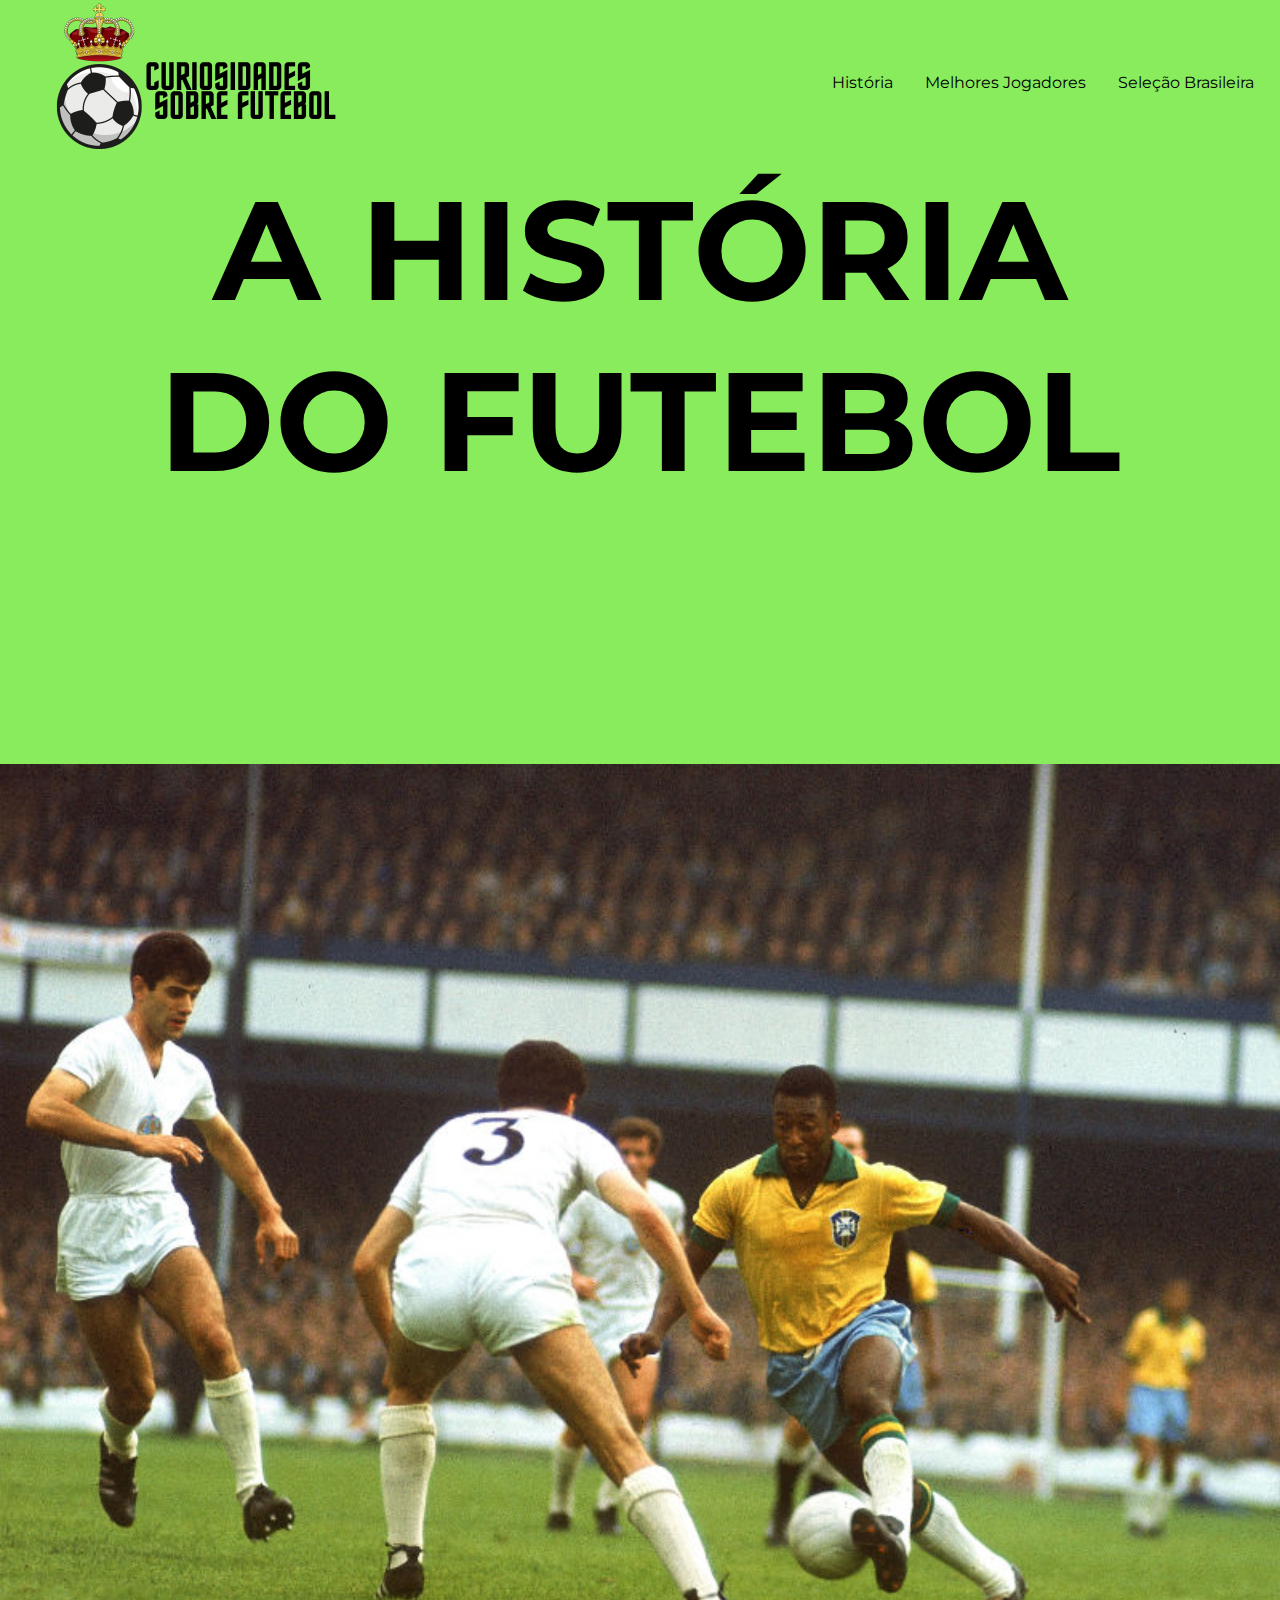
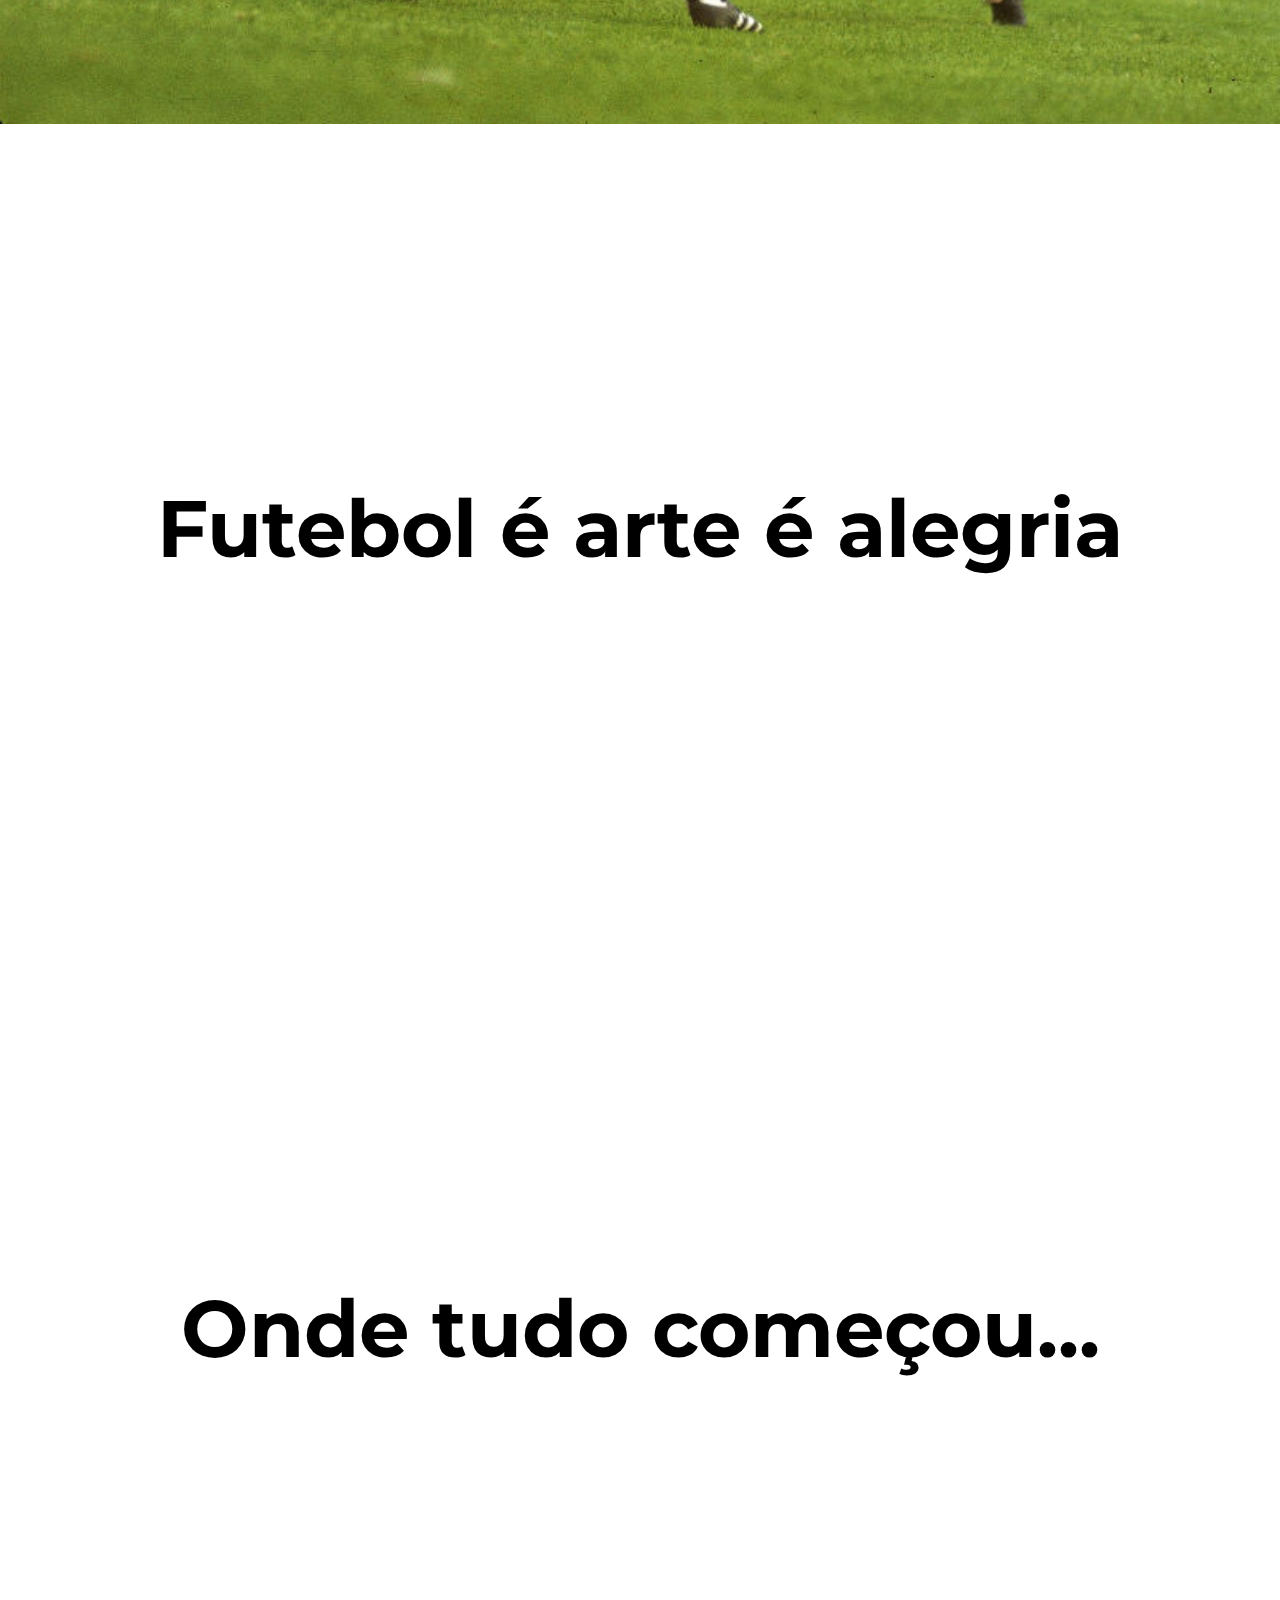
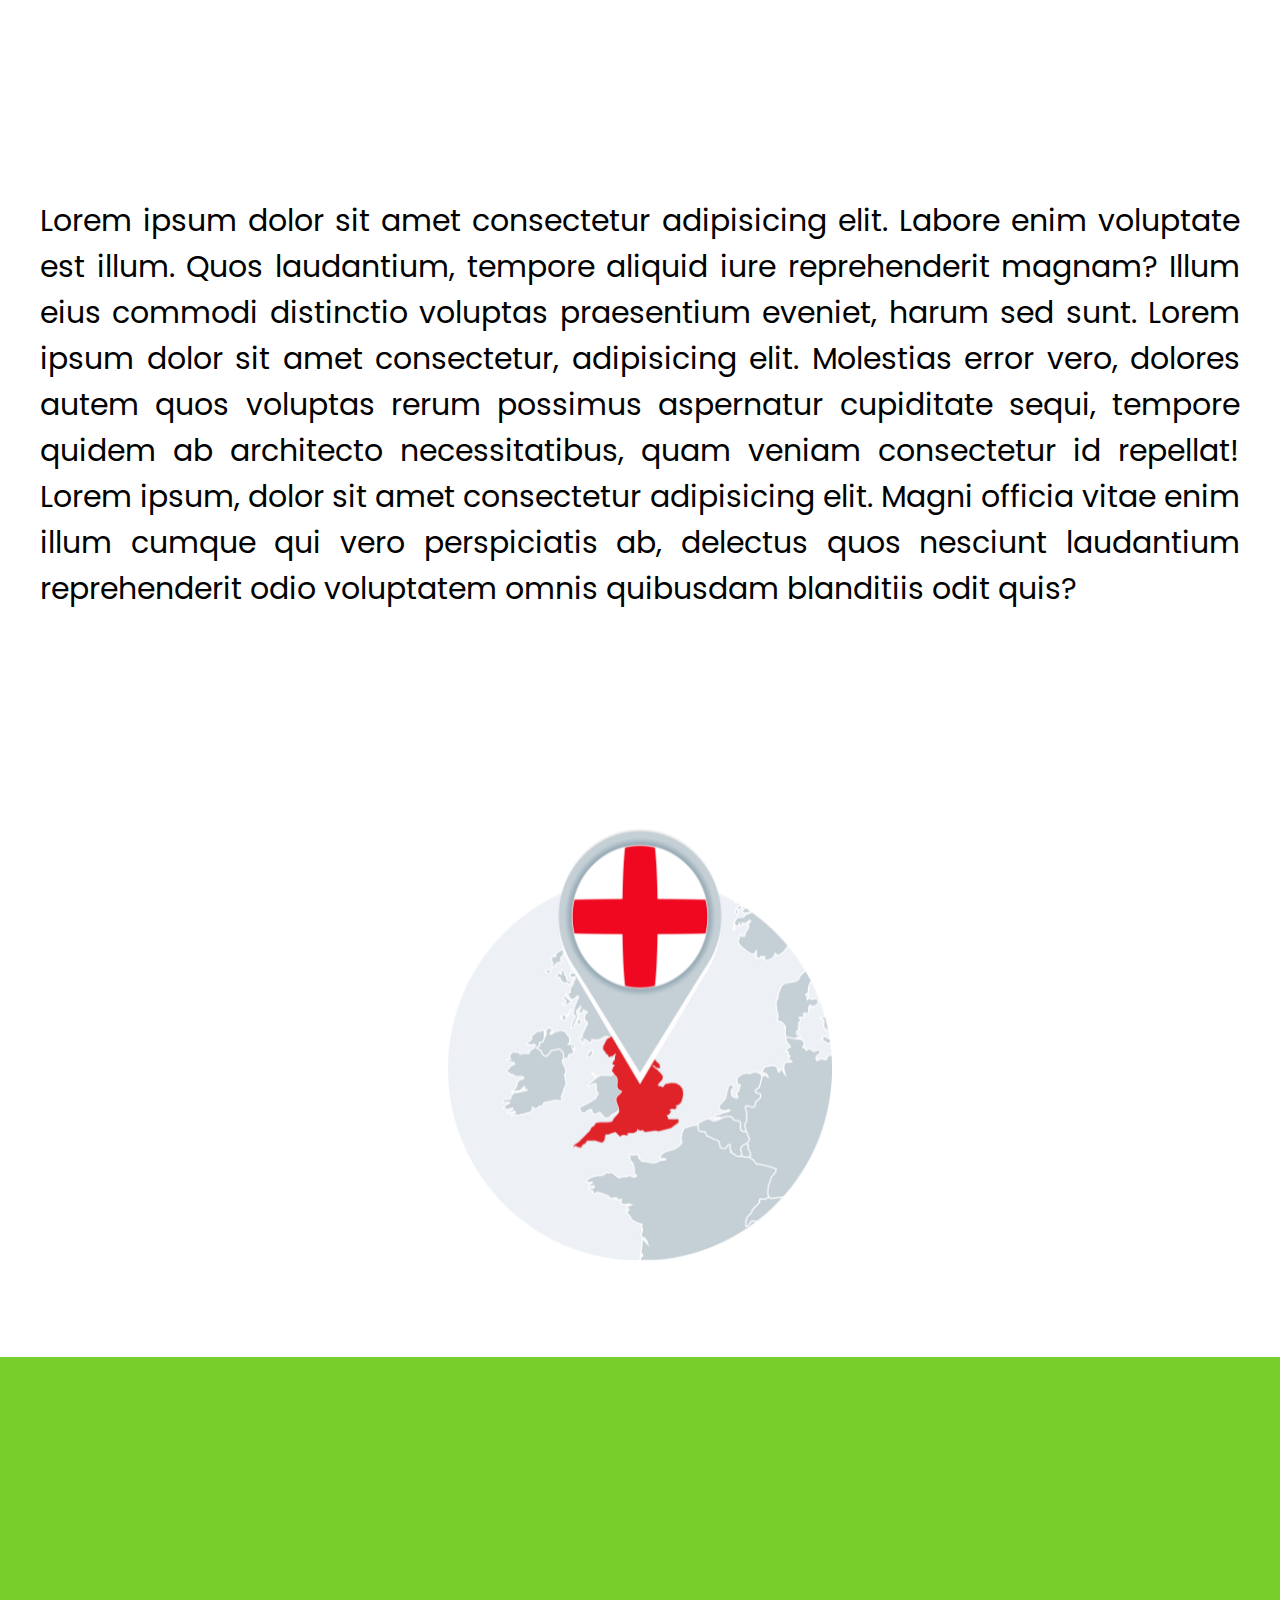
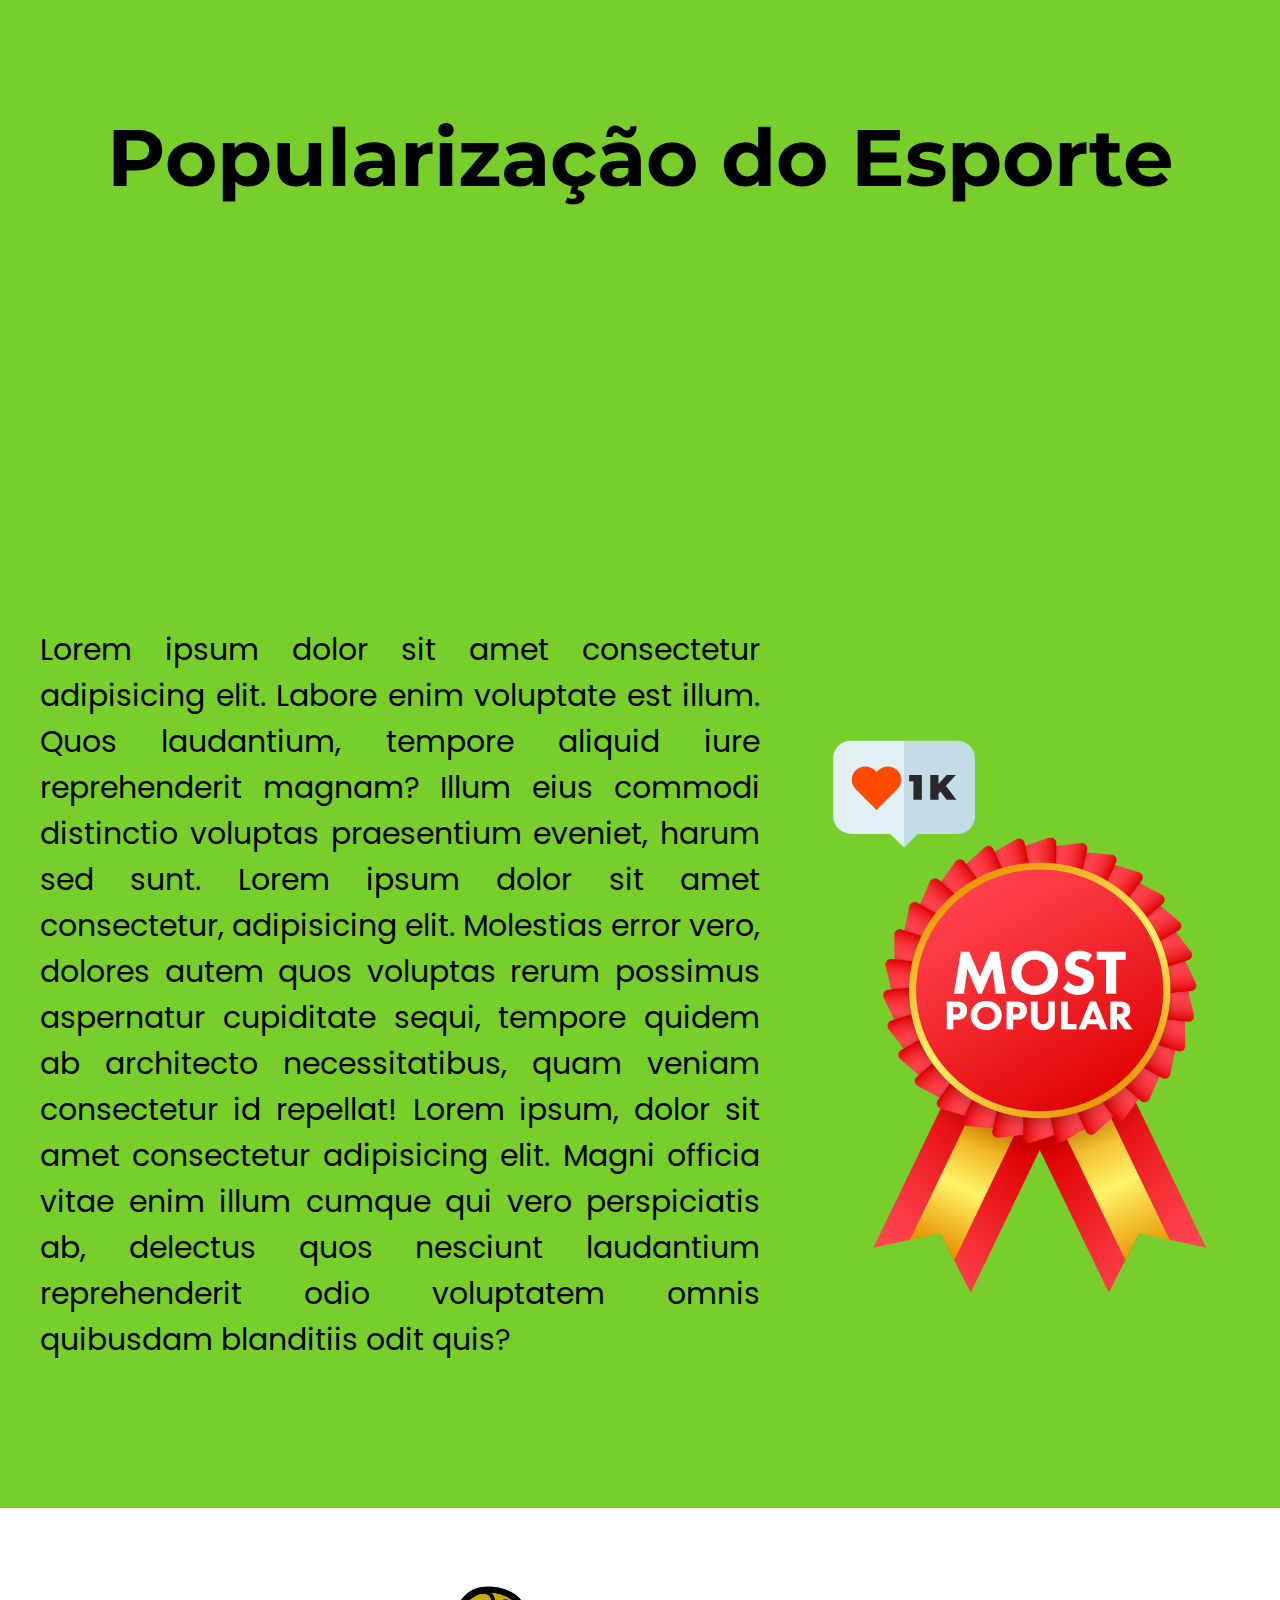
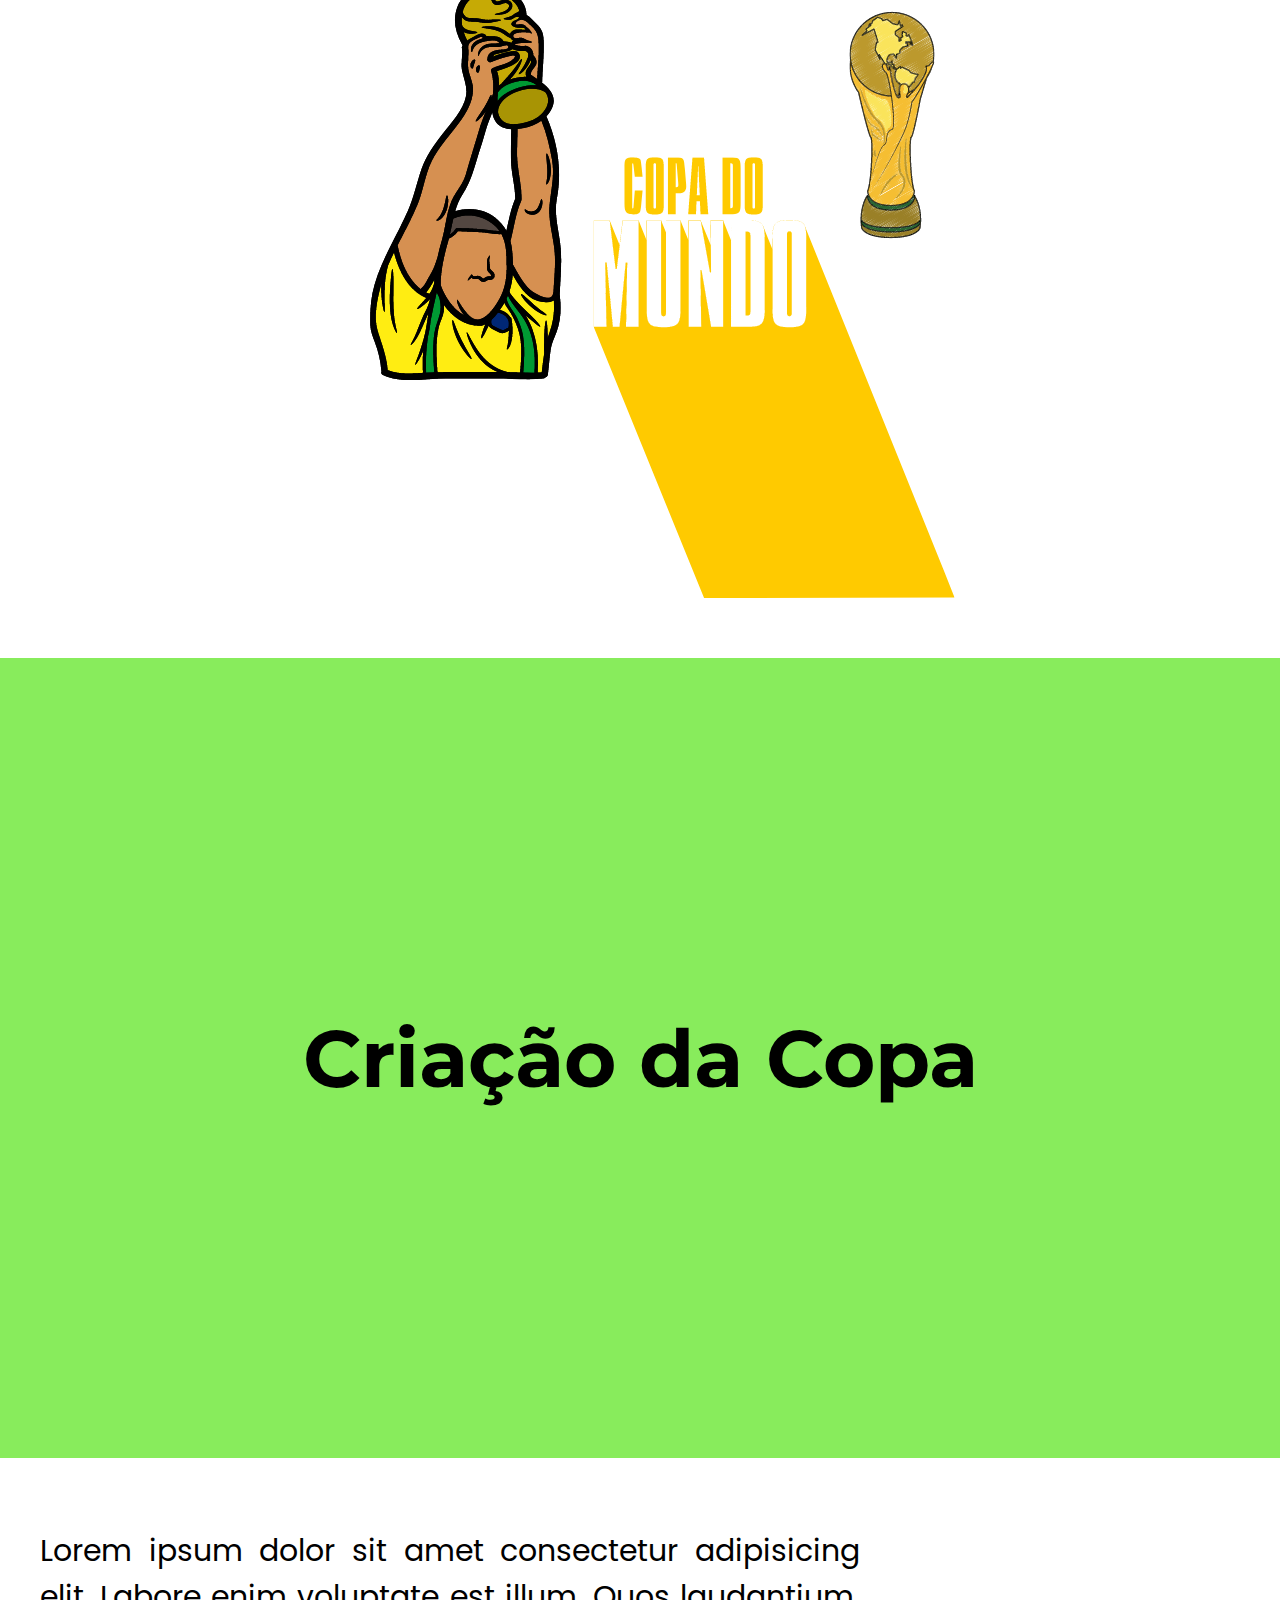
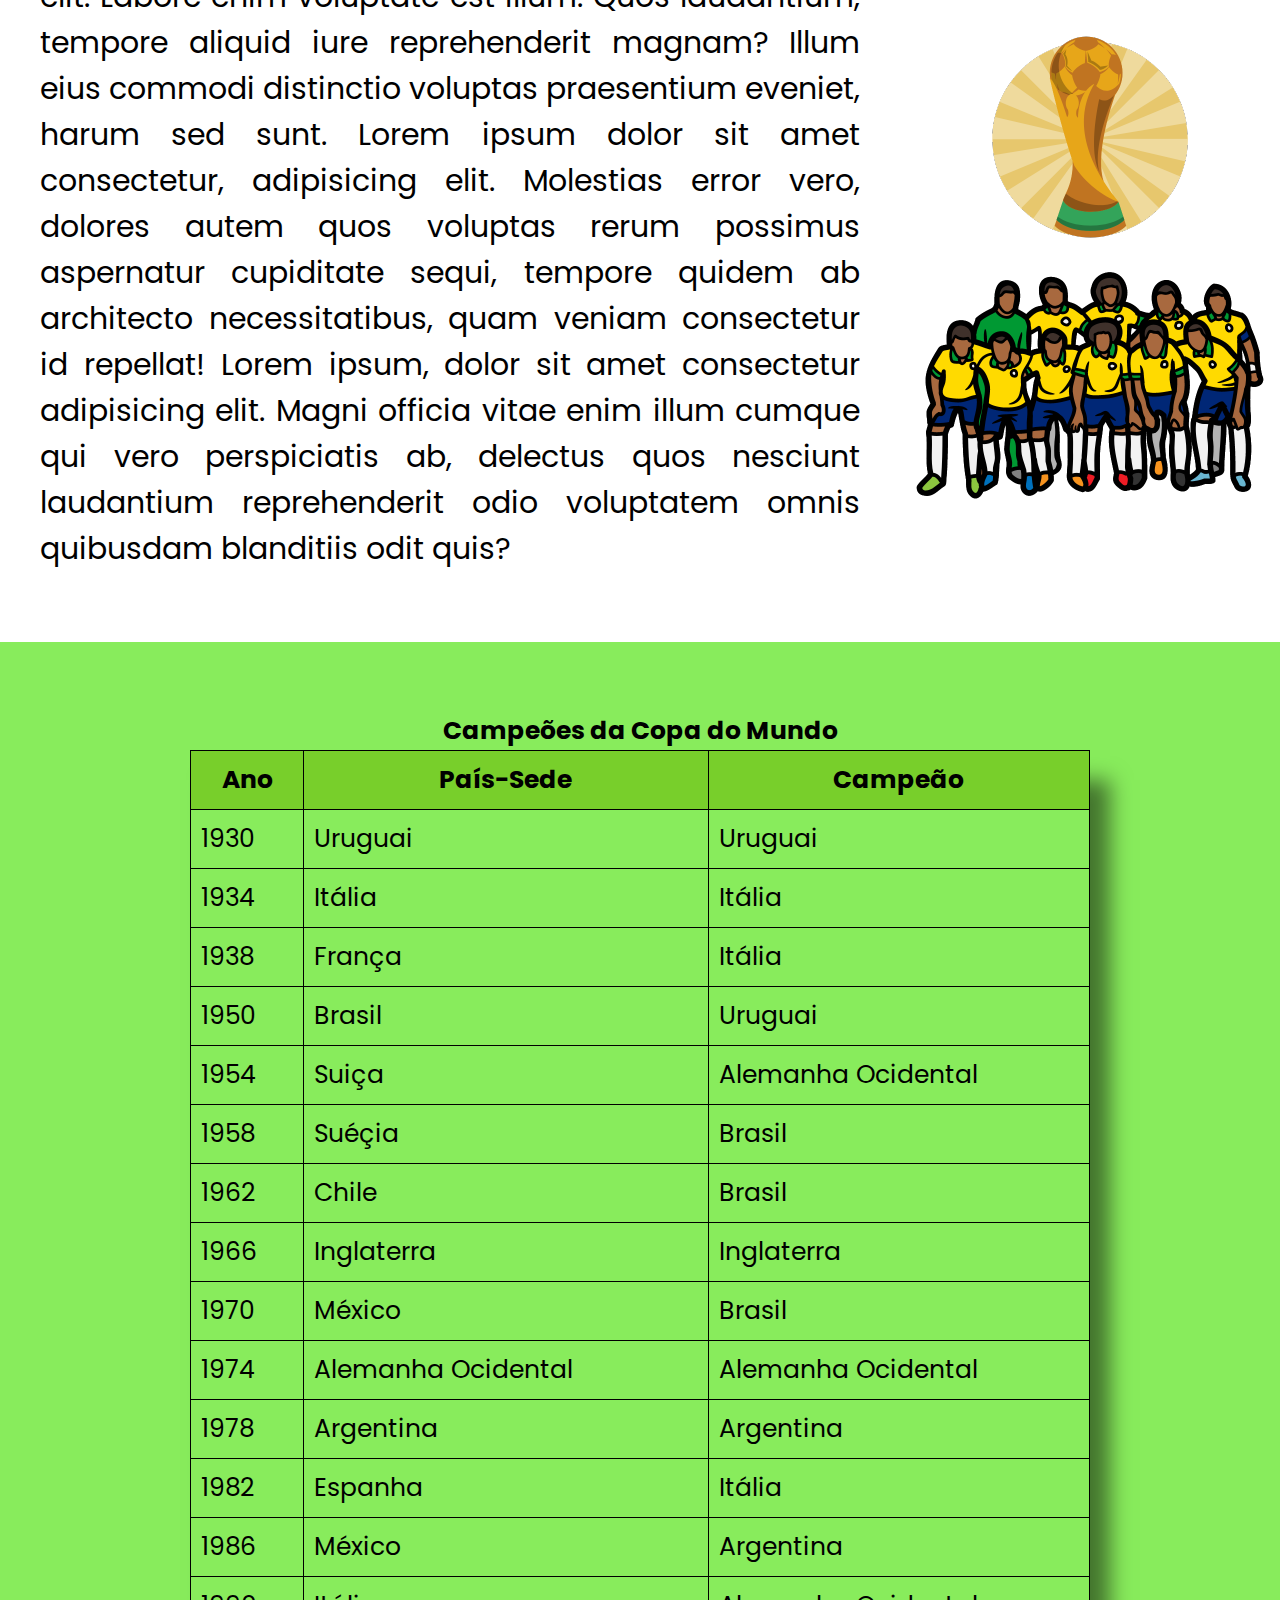
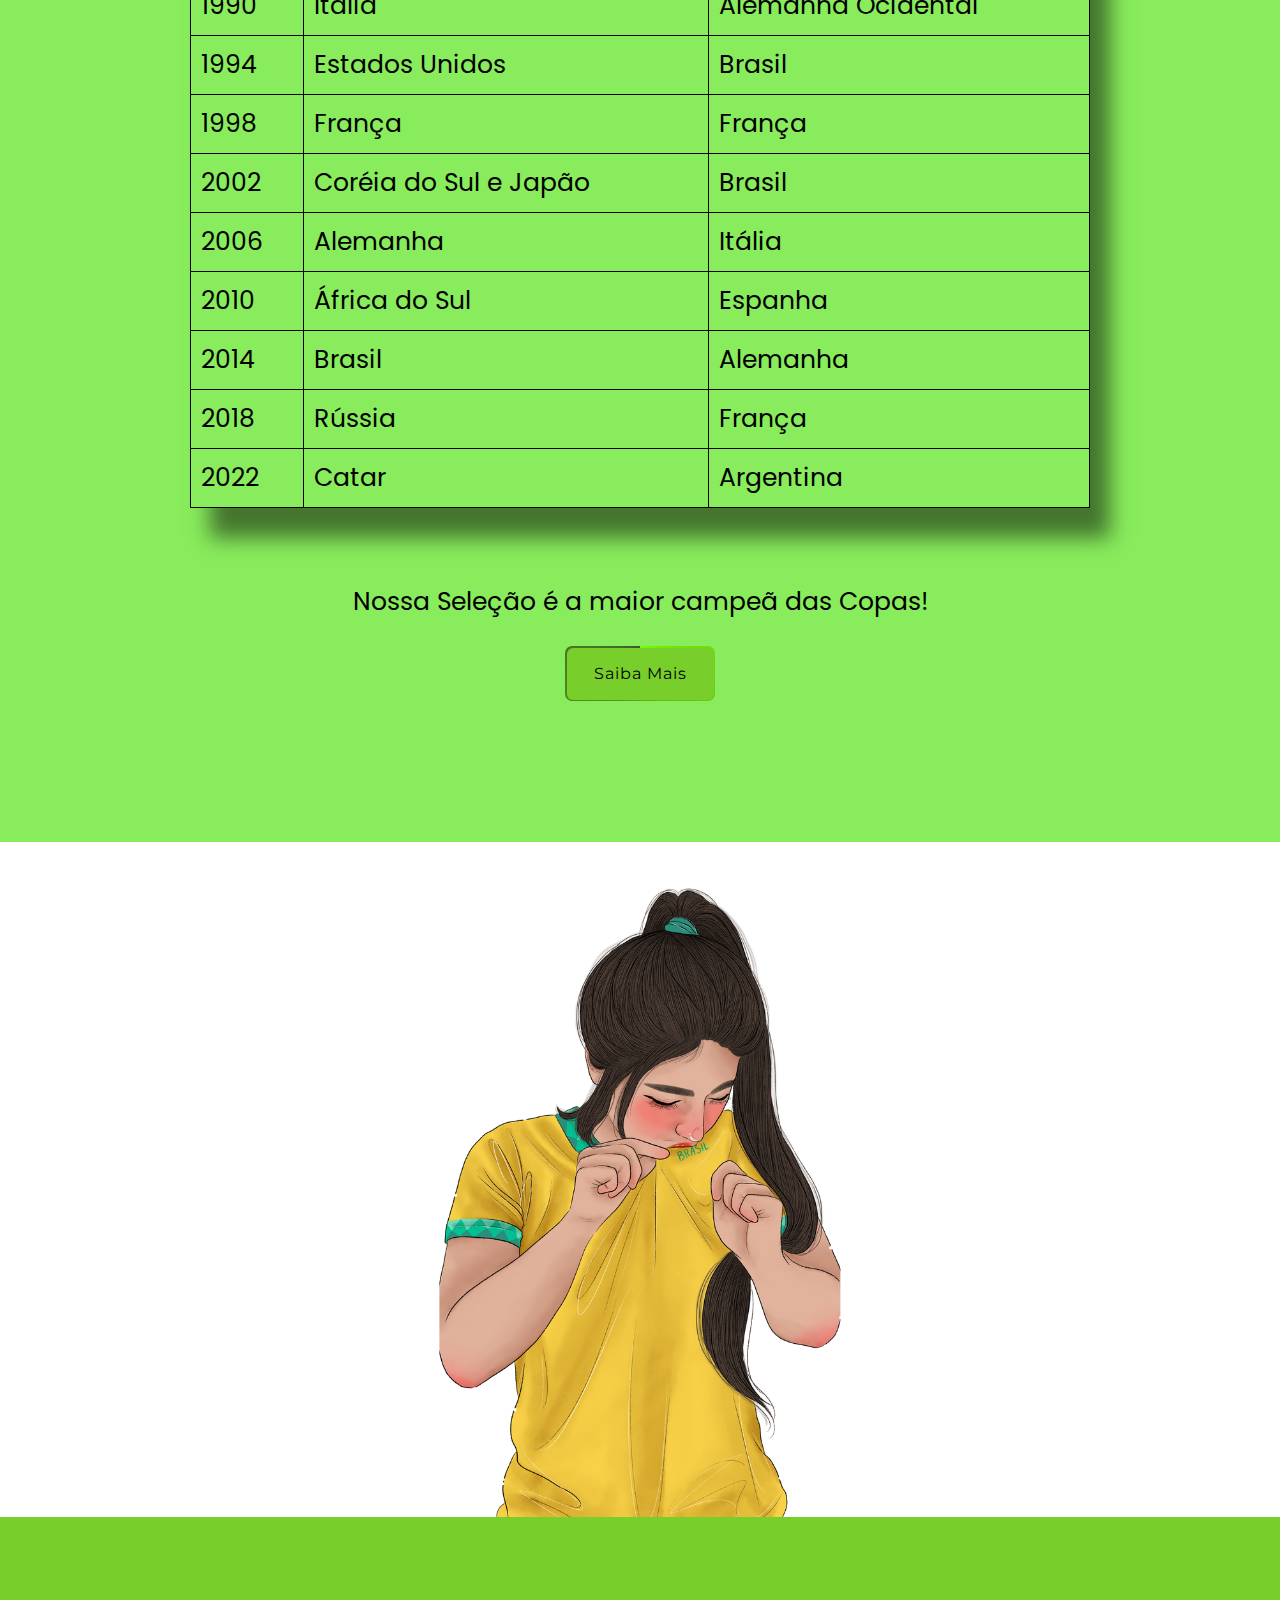
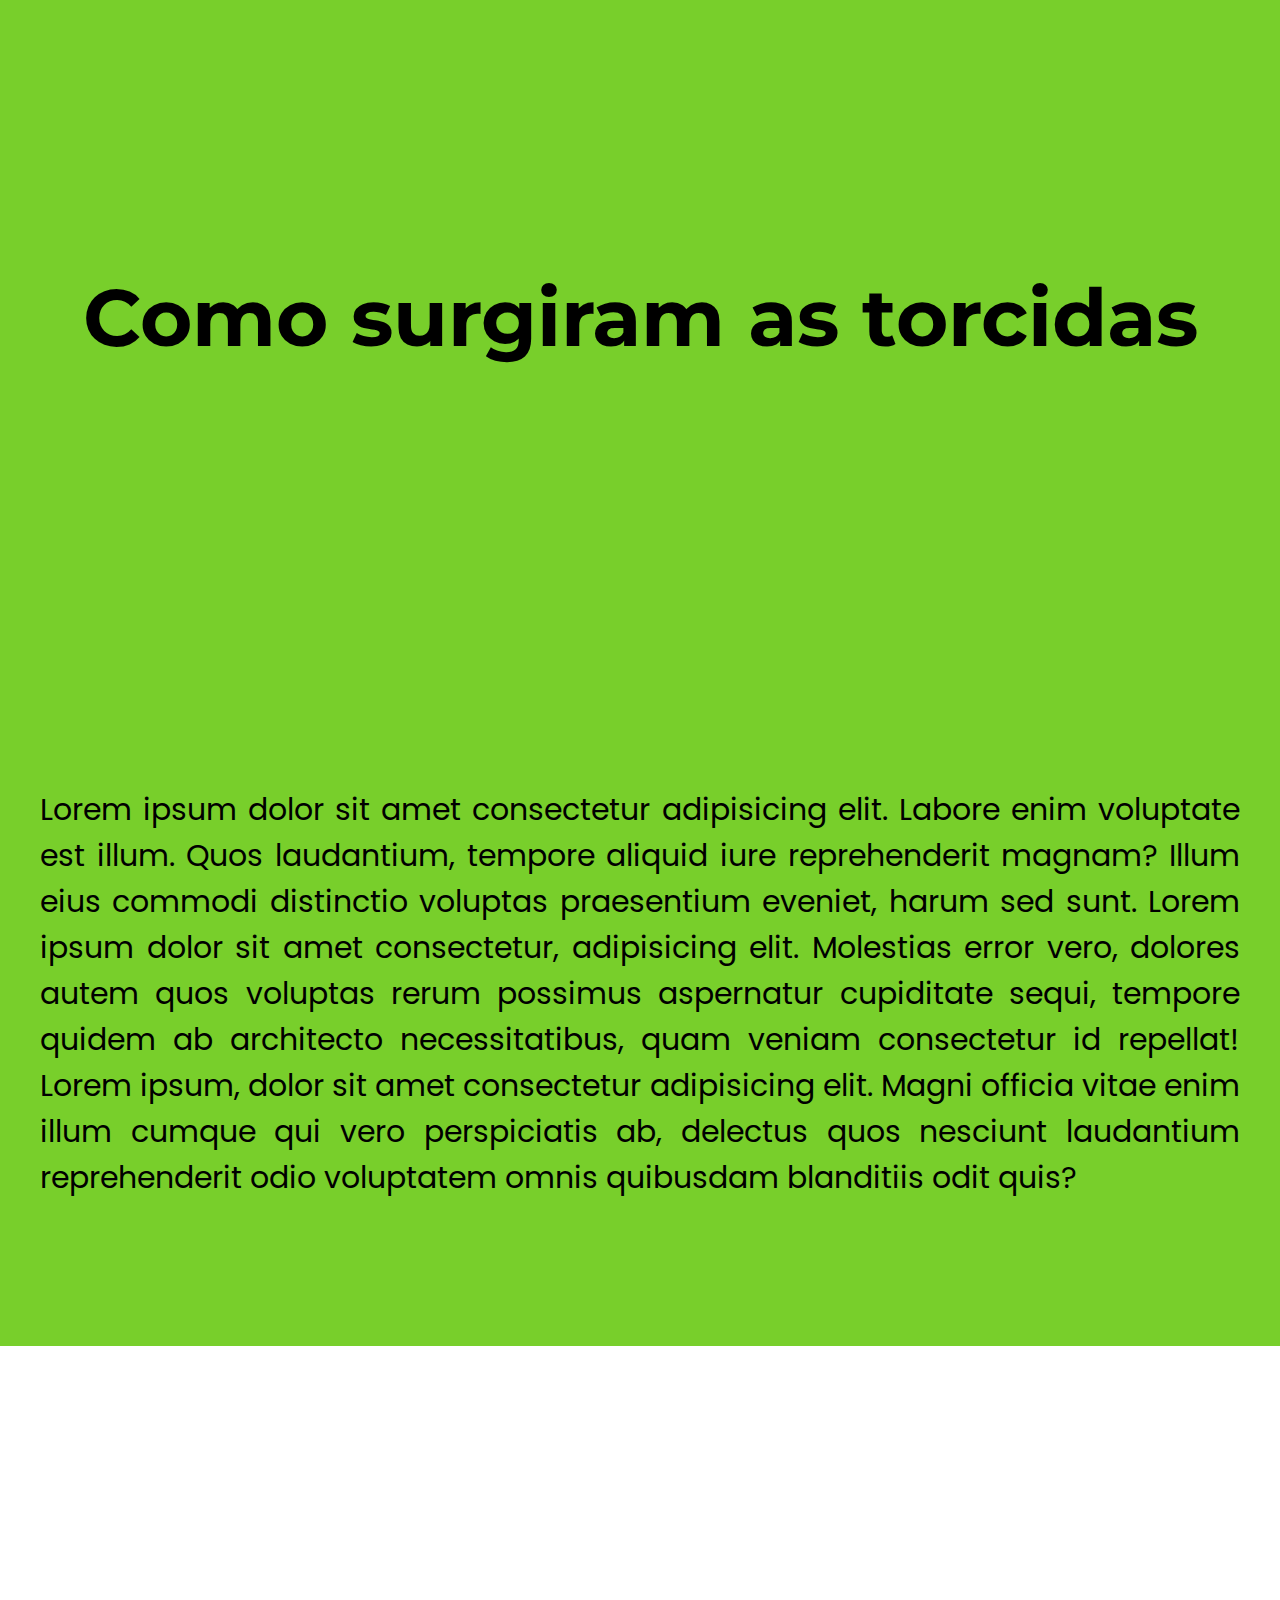
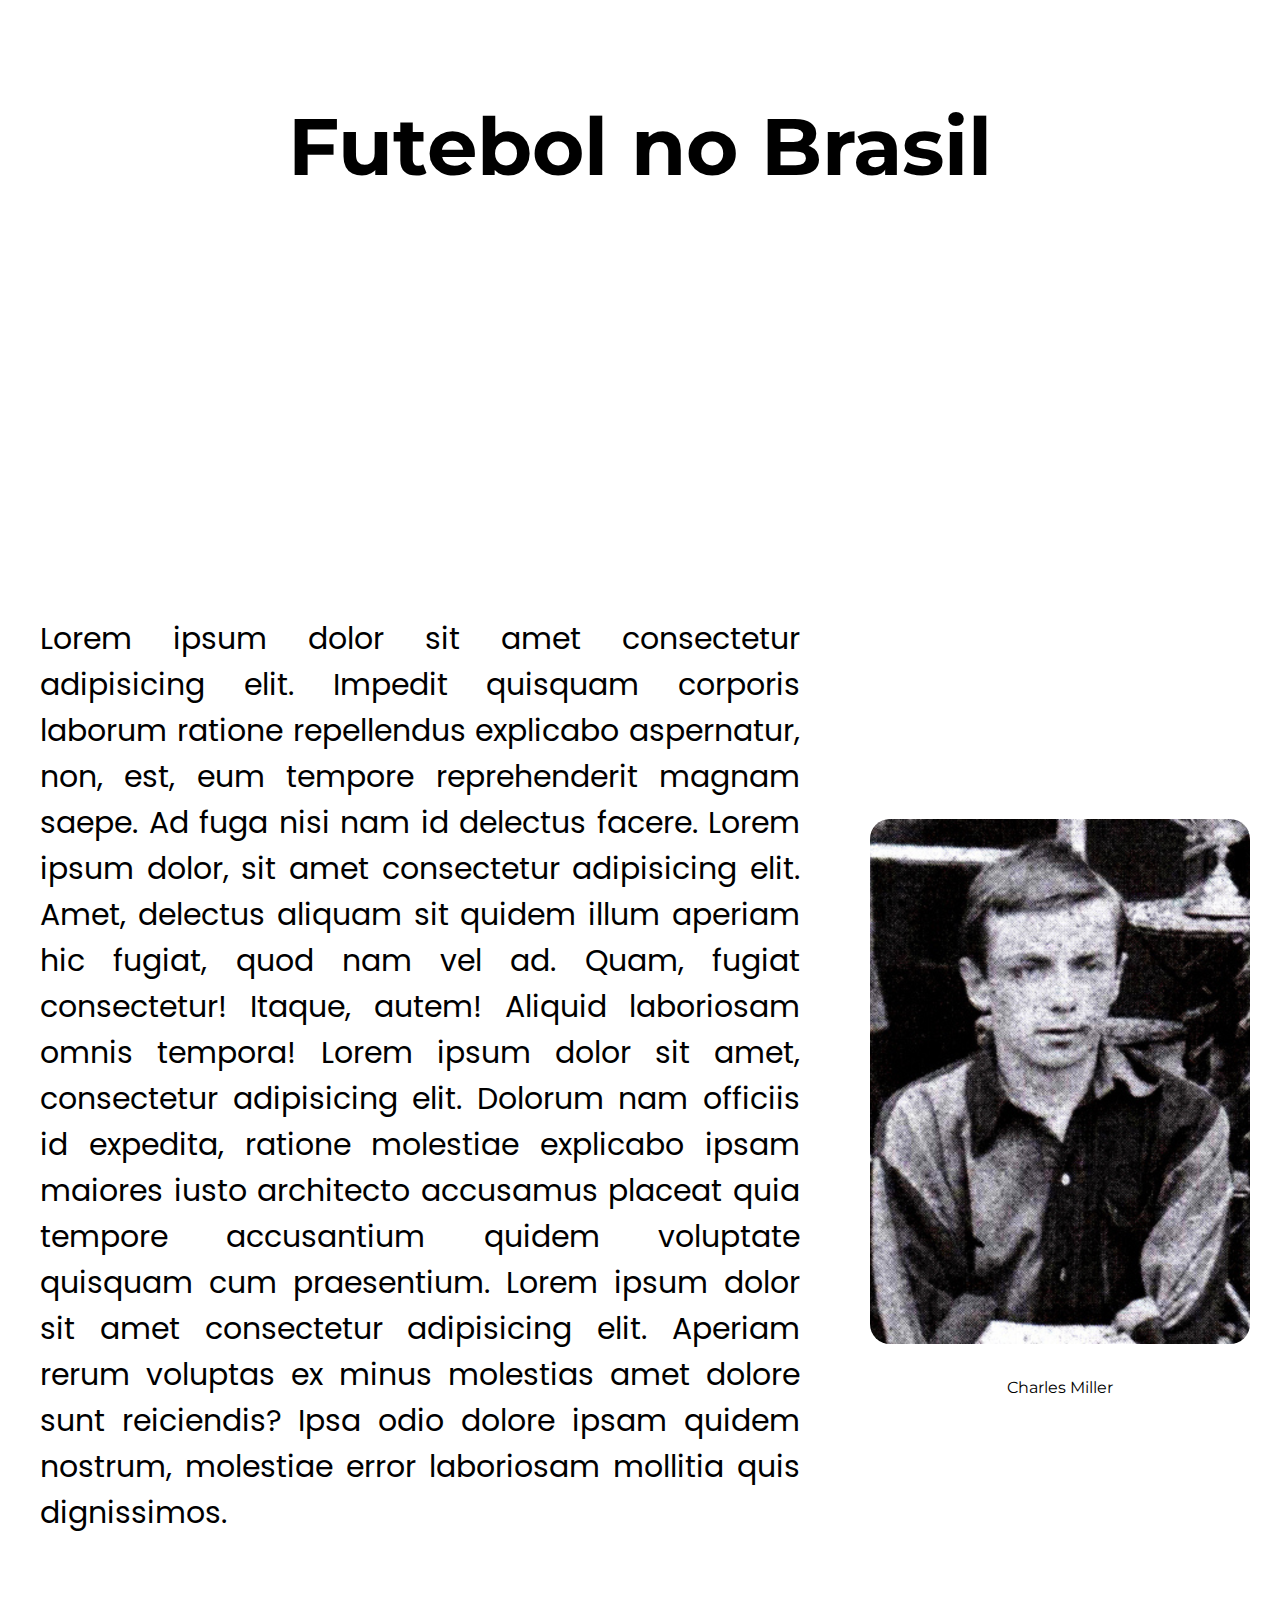
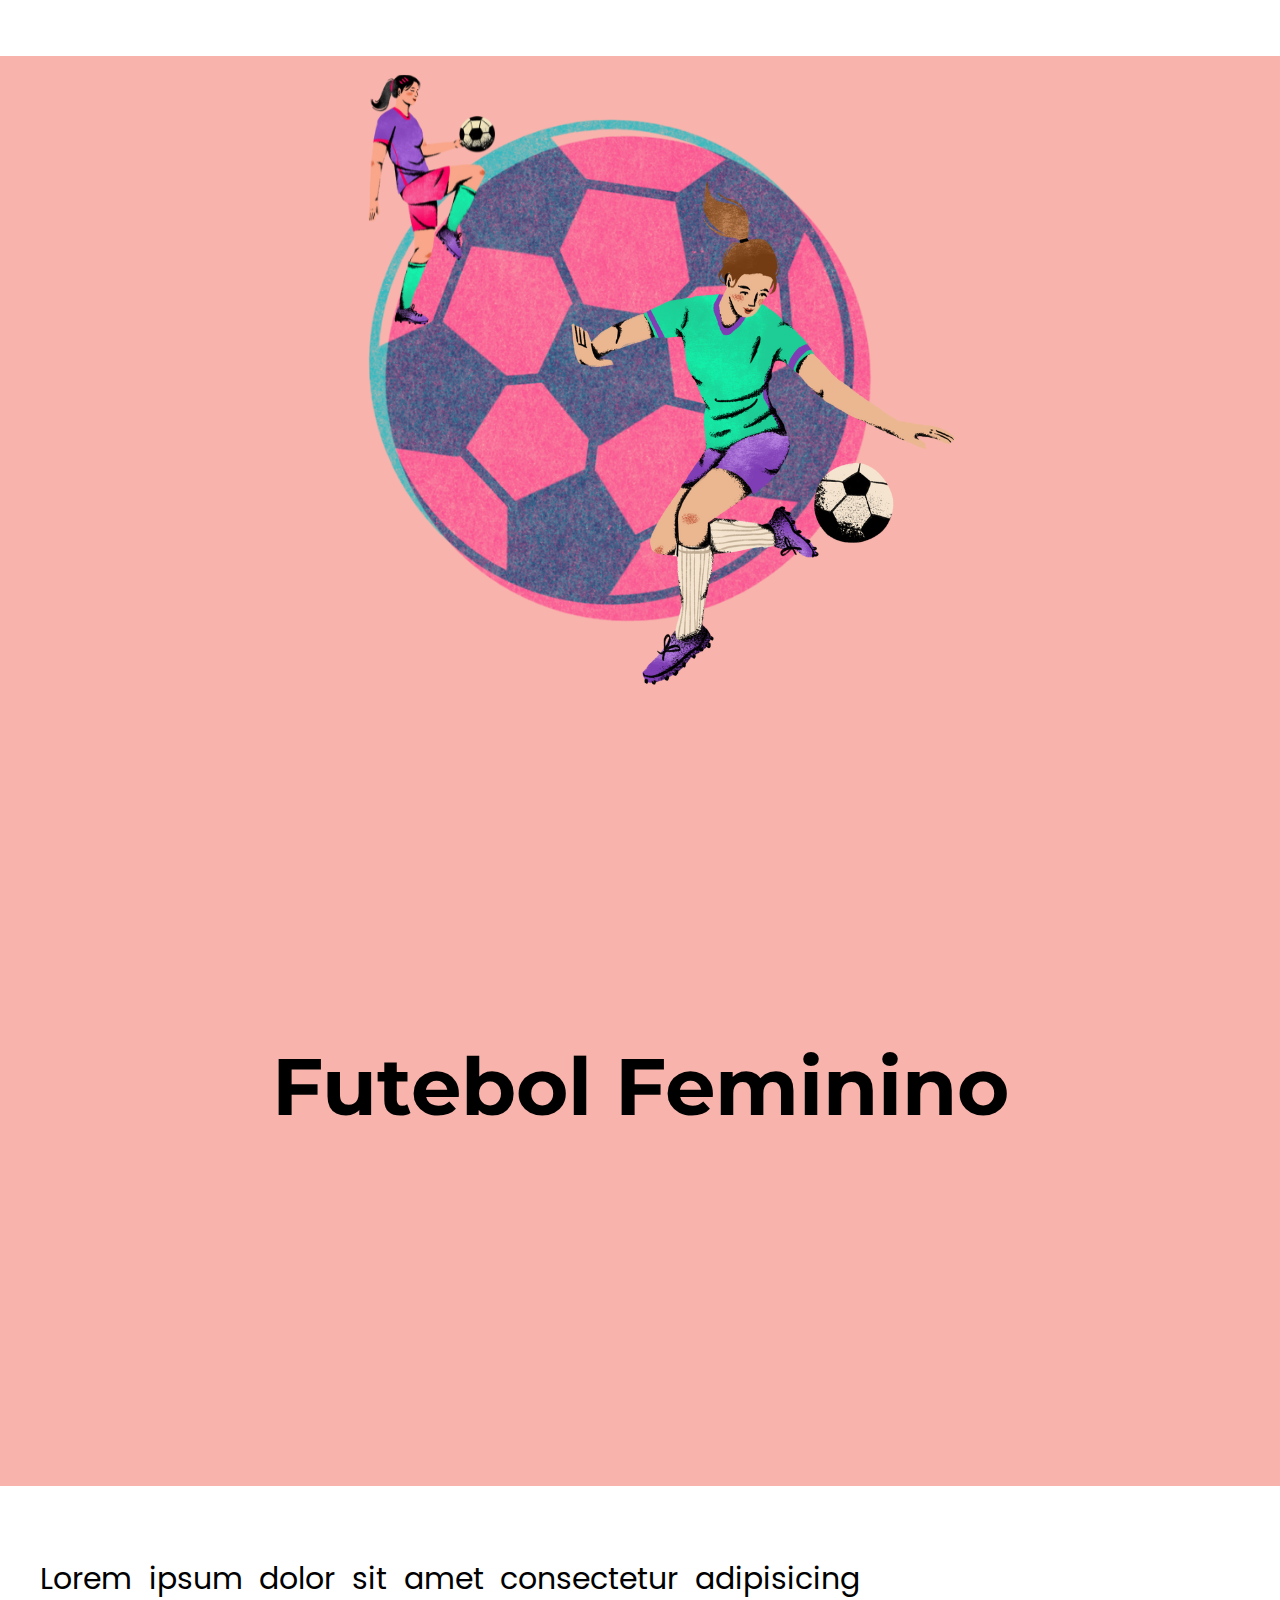
<file: index.html>
<!DOCTYPE html>

<html>

    <head>
        <title>Curiosidades Sobre Futebol</title>
        <meta charset="utf-8">
        <meta name="viewport" content="width=device-width, initial-scale=1.0">
        <link rel="stylesheet" href="assets/css/estilo_menu.css">
        <link rel="stylesheet" href="assets/css/estilo_body_index.css">
        <link rel="stylesheet" href="https://cdnjs.cloudflare.com/ajax/libs/font-awesome/6.4.0/css/all.min.css" integrity="sha512-iecdLmaskl7CVkqkXNQ/ZH/XLlvWZOJyj7Yy7tcenmpD1ypASozpmT/E0iPtmFIB46ZmdtAc9eNBvH0H/ZpiBw==" crossorigin="anonymous" referrerpolicy="no-referrer" />
        <link rel="stylesheet" href="assets/css/estilo_footer.css">
        <script src="assets/js/menu.js" defer></script>
    </head>

    <body>
        <header>
            <div class="navbar">
                <div class="navbar_logo">
                    <img src="assets/img/logo.png">
                </div>

                <a href="#" class="navbar_button">
                    <span class="bar" id="top"></span>
                    <span class="bar" id="center"></span>
                    <span class="bar" id="botton"></span>
                </a>

                <div class="navbar_links">
                    <ul>
                        <li><a href="index.html">História</a></li>
                        <li><a href="melhores_jogadores.html">Melhores Jogadores</a></li>
                        <li><a href="">Seleção Brasileira</a></li>
                    </ul>
                </div>

            </div>

            <div class="container_01">
                <div class="introd">
                    <h1>A HISTÓRIA</h1>
                    <h1>DO FUTEBOL</h1>
                </div>
            </div>
        </header>

        <main>
            <section class="img_bg">
                <div class="img_bg">
                    <img src="assets/img/bg_img01.jpg">
                </div>         
            </section>
    
            <section class="tit_01">
                <div class="container_tit_white">
                    <div class="t_01">
                        <h1>Futebol é arte é alegria</h1>
                    </div>
                </div>
            </section>
    
            <section class="tit_02">
                <div class="container_tit_white">
                    <div class="t_02">
                        <h1>Onde tudo começou...</h1>
                    </div>
                </div>
            </section>
    
            <section class="content_01">
                <div class="container_content01">
                    <div class="text_hor">
                        <p>
                            Lorem ipsum dolor sit amet consectetur adipisicing elit. Labore enim voluptate est illum. Quos laudantium, tempore aliquid iure reprehenderit magnam? Illum eius commodi distinctio voluptas praesentium eveniet, harum sed sunt. Lorem ipsum dolor sit amet consectetur, adipisicing elit. Molestias error vero, dolores autem quos voluptas rerum possimus aspernatur cupiditate sequi, tempore quidem ab architecto necessitatibus, quam veniam consectetur id repellat! Lorem ipsum, dolor sit amet consectetur adipisicing elit. Magni officia vitae enim illum cumque qui vero perspiciatis ab, delectus quos nesciunt laudantium reprehenderit odio voluptatem omnis quibusdam blanditiis odit quis?
                        </p>
                    </div>

                    <div class="img_ing">
                        <img src="assets/img/ing_local.png">
                    </div>     
                </div>
            </section>

            <section class="tit_03">
                <div class="container_tit_green01">
                    <div class="t_03">
                        <h1>Popularização do Esporte</h1>
                    </div>                    
                </div>
            </section>

            <section class="content_02">
                <div class="container_content_green01">
                    <div class="text_hor">
                        <p>
                            Lorem ipsum dolor sit amet consectetur adipisicing elit. Labore enim voluptate est illum. Quos laudantium, tempore aliquid iure reprehenderit magnam? Illum eius commodi distinctio voluptas praesentium eveniet, harum sed sunt. Lorem ipsum dolor sit amet consectetur, adipisicing elit. Molestias error vero, dolores autem quos voluptas rerum possimus aspernatur cupiditate sequi, tempore quidem ab architecto necessitatibus, quam veniam consectetur id repellat! Lorem ipsum, dolor sit amet consectetur adipisicing elit. Magni officia vitae enim illum cumque qui vero perspiciatis ab, delectus quos nesciunt laudantium reprehenderit odio voluptatem omnis quibusdam blanditiis odit quis?
                        </p>
                    </div>
                    <div class="img_pop">
                        <img src="assets/img/popular.png">
                    </div>
                </div>

                <section class="bg_copa">
                    <div class="img_copa">
                        <img src="assets/img/copa_01.png">
                    </div>
                </section>

                <section class="tit_04">
                    <div class="container_tit_green02">
                        <div class="t_04">
                            <h1>Criação da Copa</h1>
                        </div>
                    </div>
                </section>

                <section class="content_03">
                    <div class="container_content_text_img">
                        <div class="text_ver">
                            <p>
                                Lorem ipsum dolor sit amet consectetur adipisicing elit. Labore enim voluptate est illum. Quos laudantium, tempore aliquid iure reprehenderit magnam? Illum eius commodi distinctio voluptas praesentium eveniet, harum sed sunt. Lorem ipsum dolor sit amet consectetur, adipisicing elit. Molestias error vero, dolores autem quos voluptas rerum possimus aspernatur cupiditate sequi, tempore quidem ab architecto necessitatibus, quam veniam consectetur id repellat! Lorem ipsum, dolor sit amet consectetur adipisicing elit. Magni officia vitae enim illum cumque qui vero perspiciatis ab, delectus quos nesciunt laudantium reprehenderit odio voluptatem omnis quibusdam blanditiis odit quis?
                            </p>
                        </div>
                        <div class="img_copa">
                            <img src="assets/img/copa_02.png">
                        </div>
                    </div>
                </section>

                <section class="tabela_campeoes">
                    <div class="tab_camp">
                        <table>
                            <caption><b>Campeões da Copa do Mundo</b></caption>
                            <thead>
                                <tr>
                                    <th>Ano</th>
                                    <th>País-Sede</th>
                                    <th>Campeão</th>
                                </tr>
                            </thead>

                            <tbody>
                                <tr>
                                    <td>1930</td>
                                    <td>Uruguai</td>
                                    <td>Uruguai</td>
                                </tr>

                                <tr>
                                    <td>1934</td>
                                    <td>Itália</td>
                                    <td>Itália</td>
                                </tr>

                                <tr>
                                    <td>1938</td>
                                    <td>França</td>
                                    <td>Itália</td>
                                </tr>

                                <tr>
                                    <td>1950</td>
                                    <td>Brasil</td>
                                    <td>Uruguai</td>
                                </tr>

                                <tr>
                                    <td>1954</td>
                                    <td>Suiça</td>
                                    <td>Alemanha Ocidental</td>
                                </tr>

                                <tr>
                                    <td>1958</td>
                                    <td>Suéçia</td>
                                    <td>Brasil</td>
                                </tr>

                                <tr>
                                    <td>1962</td>
                                    <td>Chile</td>
                                    <td>Brasil</td>
                                </tr>

                                <tr>
                                    <td>1966</td>
                                    <td>Inglaterra</td>
                                    <td>Inglaterra</td>
                                </tr>

                                <tr>
                                    <td>1970</td>
                                    <td>México</td>
                                    <td>Brasil</td>
                                </tr>

                                <tr>
                                    <td>1974</td>
                                    <td>Alemanha Ocidental</td>
                                    <td>Alemanha Ocidental</td>
                                </tr>

                                <tr>
                                    <td>1978</td>
                                    <td>Argentina</td>
                                    <td>Argentina</td>
                                </tr>

                                <tr>
                                    <td>1982</td>
                                    <td>Espanha</td>
                                    <td>Itália</td>
                                </tr>

                                <tr>
                                    <td>1986</td>
                                    <td>México</td>
                                    <td>Argentina</td>
                                </tr>

                                <tr>
                                    <td>1990</td>
                                    <td>Itália</td>
                                    <td>Alemanha Ocidental</td>
                                </tr>

                                <tr>
                                    <td>1994</td>
                                    <td>Estados Unidos</td>
                                    <td>Brasil</td>
                                </tr>

                                <tr>
                                    <td>1998</td>
                                    <td>França</td>
                                    <td>França</td>
                                </tr>

                                <tr>
                                    <td>2002</td>
                                    <td>Coréia do Sul e Japão</td>
                                    <td>Brasil</td>
                                </tr>

                                <tr>
                                    <td>2006</td>
                                    <td>Alemanha</td>
                                    <td>Itália</td>
                                </tr>

                                <tr>
                                    <td>2010</td>
                                    <td>África do Sul</td>
                                    <td>Espanha</td>
                                </tr>

                                <tr>
                                    <td>2014</td>
                                    <td>Brasil</td>
                                    <td>Alemanha</td>
                                </tr>

                                <tr>
                                    <td>2018</td>
                                    <td>Rússia</td>
                                    <td>França</td>
                                </tr>

                                <tr>
                                    <td>2022</td>
                                    <td>Catar</td>
                                    <td>Argentina</td>
                                </tr>
                            </tbody>
                        </table>
                    </div>

                    <div class="text-button">
                        <div class="text_btt">
                            <p>Nossa Seleção é a maior campeã das Copas!</p>
                        </div>
    
                        <div class="btt">
                            <a href="#" id="btt_selecao">Saiba Mais</a>
                        </div>
                    </div>
                </section>
                
                <section class="img_torcida">
                    <section class="img_torcida">
                        <div class="img_torcida">
                            <img src="assets/img/torcida.png">
                        </div>
                    </section>
                </section>

                <section class="tit_05">
                    <div class="container_tit_green01">
                        <div class="t_05">
                            <h1>Como surgiram as torcidas</h1>
                        </div>                    
                    </div>
                </section>

                <section class="content_04">
                    <div class="container_content_green01">
                        <div class="text_hor">
                            <p>
                                Lorem ipsum dolor sit amet consectetur adipisicing elit. Labore enim voluptate est illum. Quos laudantium, tempore aliquid iure reprehenderit magnam? Illum eius commodi distinctio voluptas praesentium eveniet, harum sed sunt. Lorem ipsum dolor sit amet consectetur, adipisicing elit. Molestias error vero, dolores autem quos voluptas rerum possimus aspernatur cupiditate sequi, tempore quidem ab architecto necessitatibus, quam veniam consectetur id repellat! Lorem ipsum, dolor sit amet consectetur adipisicing elit. Magni officia vitae enim illum cumque qui vero perspiciatis ab, delectus quos nesciunt laudantium reprehenderit odio voluptatem omnis quibusdam blanditiis odit quis?
                            </p>
                        </div>
                    </div>    
                </section>
                
                <section class="tit_06">
                    <div class="container_tit_white">
                        <div class="t_06">
                            <h1>Futebol no Brasil</h1>
                        </div>
                    </div>
                </section>

                <section class="content_05">
                    <div class="container_content_text_img">
                        <div class="text_hor">
                            <p>
                                Lorem ipsum dolor sit amet consectetur adipisicing elit. Impedit quisquam corporis laborum ratione repellendus explicabo aspernatur, non, est, eum tempore reprehenderit magnam saepe. Ad fuga nisi nam id delectus facere. Lorem ipsum dolor, sit amet consectetur adipisicing elit. Amet, delectus aliquam sit quidem illum aperiam hic fugiat, quod nam vel ad. Quam, fugiat consectetur! Itaque, autem! Aliquid laboriosam omnis tempora! Lorem ipsum dolor sit amet, consectetur adipisicing elit. Dolorum nam officiis id expedita, ratione molestiae explicabo ipsam maiores iusto architecto accusamus placeat quia tempore accusantium quidem voluptate quisquam cum praesentium. Lorem ipsum dolor sit amet consectetur adipisicing elit. Aperiam rerum voluptas ex minus molestias amet dolore sunt reiciendis? Ipsa odio dolore ipsam quidem nostrum, molestiae error laboriosam mollitia quis dignissimos. 
                            </p>
                        </div>

                        <div class="img_fut_brasil">
                            <img src="assets/img/charles_miller2.png"> <br>
                            <p>Charles Miller</p>
                        </div>
                    </div>              
                </section>

                <section class="bg_fut_feminino">
                    <div class="bg_fut_fem">
                        <img src="assets/img/fut_fem.png">
                    </div>
                </section>

                <section class="tit_07">
                    <div class="container_tit_green03">
                        <div class="t_07">
                            <h1>Futebol Feminino</h1>
                        </div>
                    </div>
                </section>

                <section class="content_06">
                    <div class="container_content_text_img">
                        <div class="text_hor">
                            <p>
                                Lorem ipsum dolor sit amet consectetur adipisicing elit. Impedit quisquam corporis laborum ratione repellendus explicabo aspernatur, non, est, eum tempore reprehenderit magnam saepe. Ad fuga nisi nam id delectus facere. Lorem ipsum dolor, sit amet consectetur adipisicing elit. Amet, delectus aliquam sit quidem illum aperiam hic fugiat, quod nam vel ad. Quam, fugiat consectetur! Itaque, autem! Aliquid laboriosam omnis tempora! Lorem ipsum dolor sit amet, consectetur adipisicing elit. Dolorum nam officiis id expedita, ratione molestiae explicabo ipsam maiores iusto architecto accusamus placeat quia tempore accusantium quidem voluptate quisquam cum praesentium. Lorem ipsum dolor sit amet consectetur adipisicing elit. Aperiam rerum voluptas ex minus molestias amet dolore sunt reiciendis? Ipsa odio dolore ipsam quidem nostrum, molestiae error laboriosam mollitia quis dignissimos. 
                            </p>
                        </div>

                        <div class="img_fut_fem">
                            <img src="assets/img/fut_fem2.png">
                        </div>
                    </div>              
                </section>           
        </main>

        <footer>
            <div class="footer_content">
                <div class="footer-menu">
                    <ul class="footer_list">
                        <li class="footer_item">
                            <a href="index.html" class="footer_menu">História</a>
                        </li>
                        <li class="footer_item">
                            <a href="melhores_jogadores.html" class="footer_menu">Melhores Jogadores</a>
                        </li>
                        <li class="footer_item">
                            <a href="#" class="footer_menu">Seleção Brasileira</a>
                        </li>
                    </ul>
                </div>

                <div id="message">
                    <p>Siga nosso criador em todas as redes sociais</p>
                </div>

                <div id="footer_social_media">
                    <a href="https://www.instagram.com/fepascoal_/" class="footer_link" target="_blank">
                        <i class="fa-brands fa-instagram"></i>
                    </a>

                    <a href="https://www.linkedin.com/in/felipe-pascoal-6415b020b/" class="footer_link" target="_blank">
                        <i class="fa-brands fa-linkedin"></i>
                    </a>

                    <a href="https://github.com/fepascoal" class="footer_link" target="_blank">
                        <i class="fa-brands fa-github"></i>
                    </a>
                </div>
            </div>

            <div id="footer_copyright">
                &#169
                2023 Desenvolvido por Felipe Yuri Pascoal
            </div>
        </footer>   
    </body>
    <!-- Fazer favicon -->
</html>
</file>
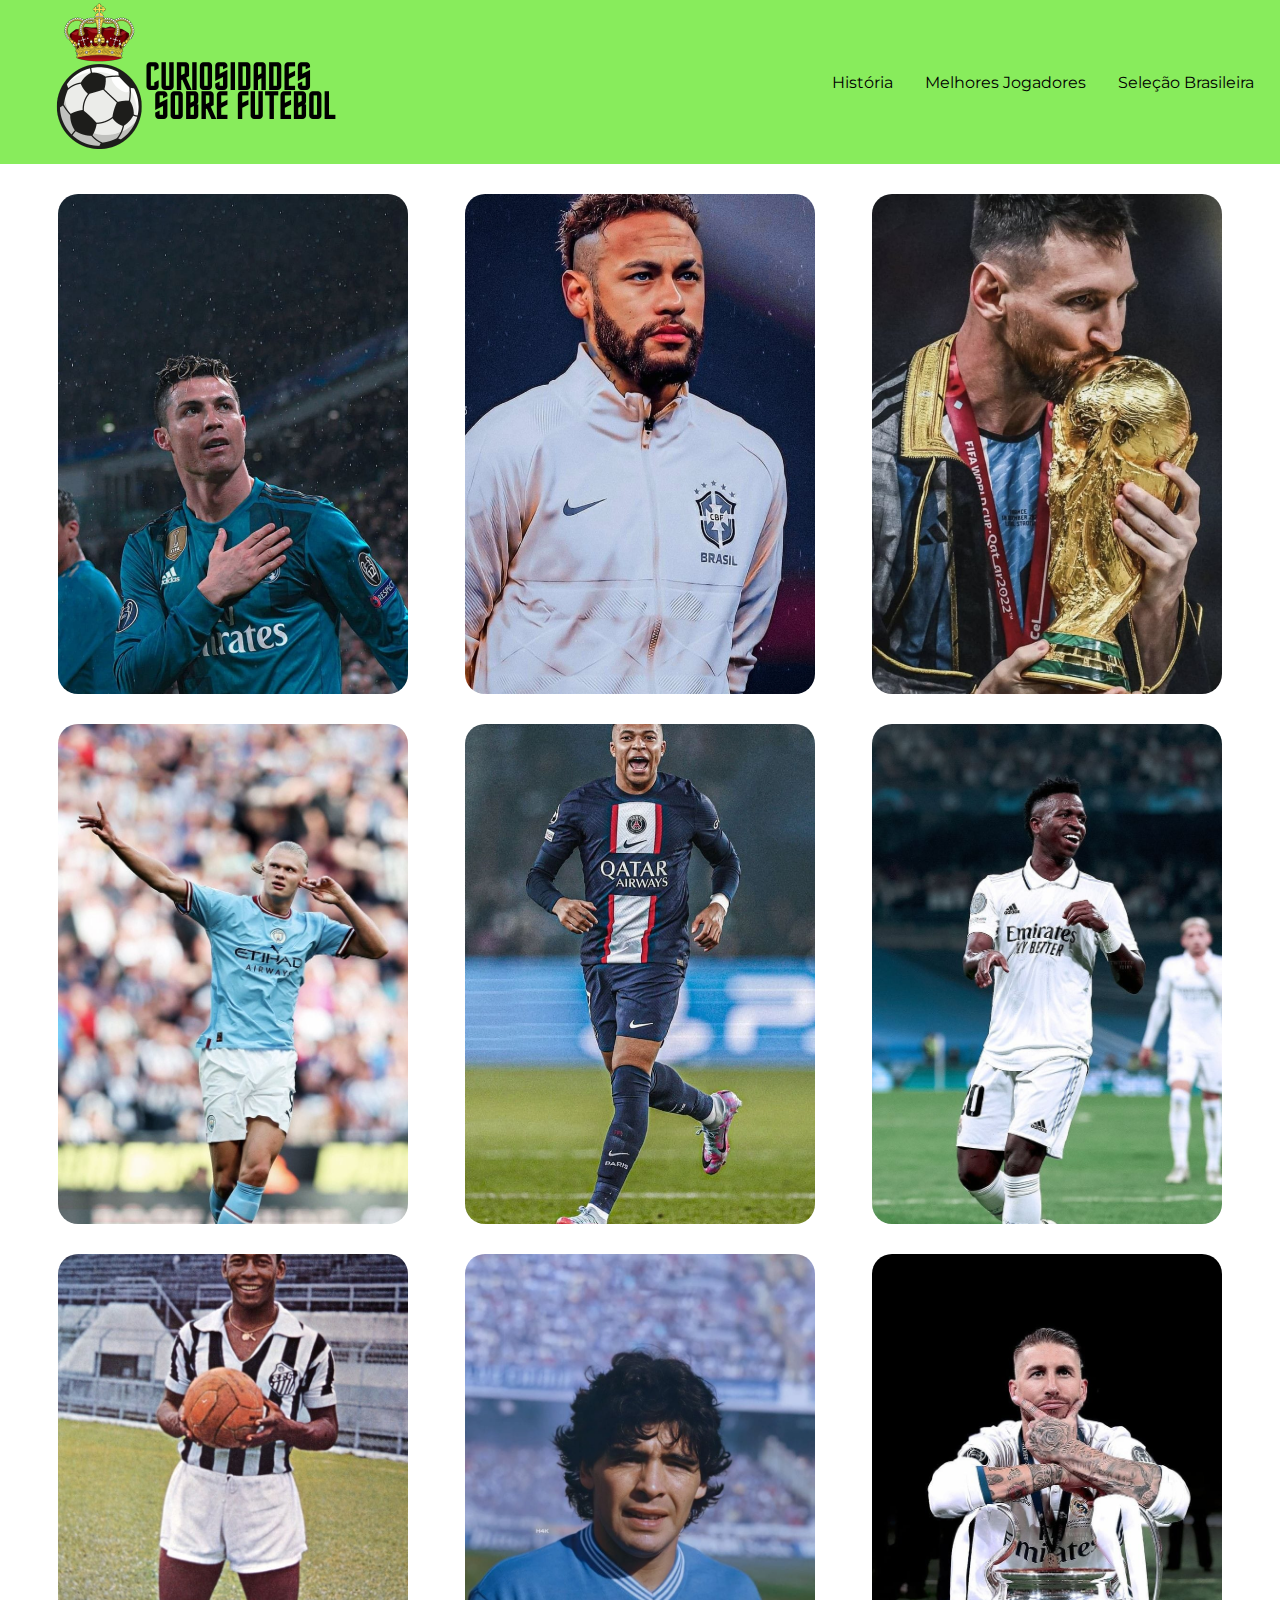
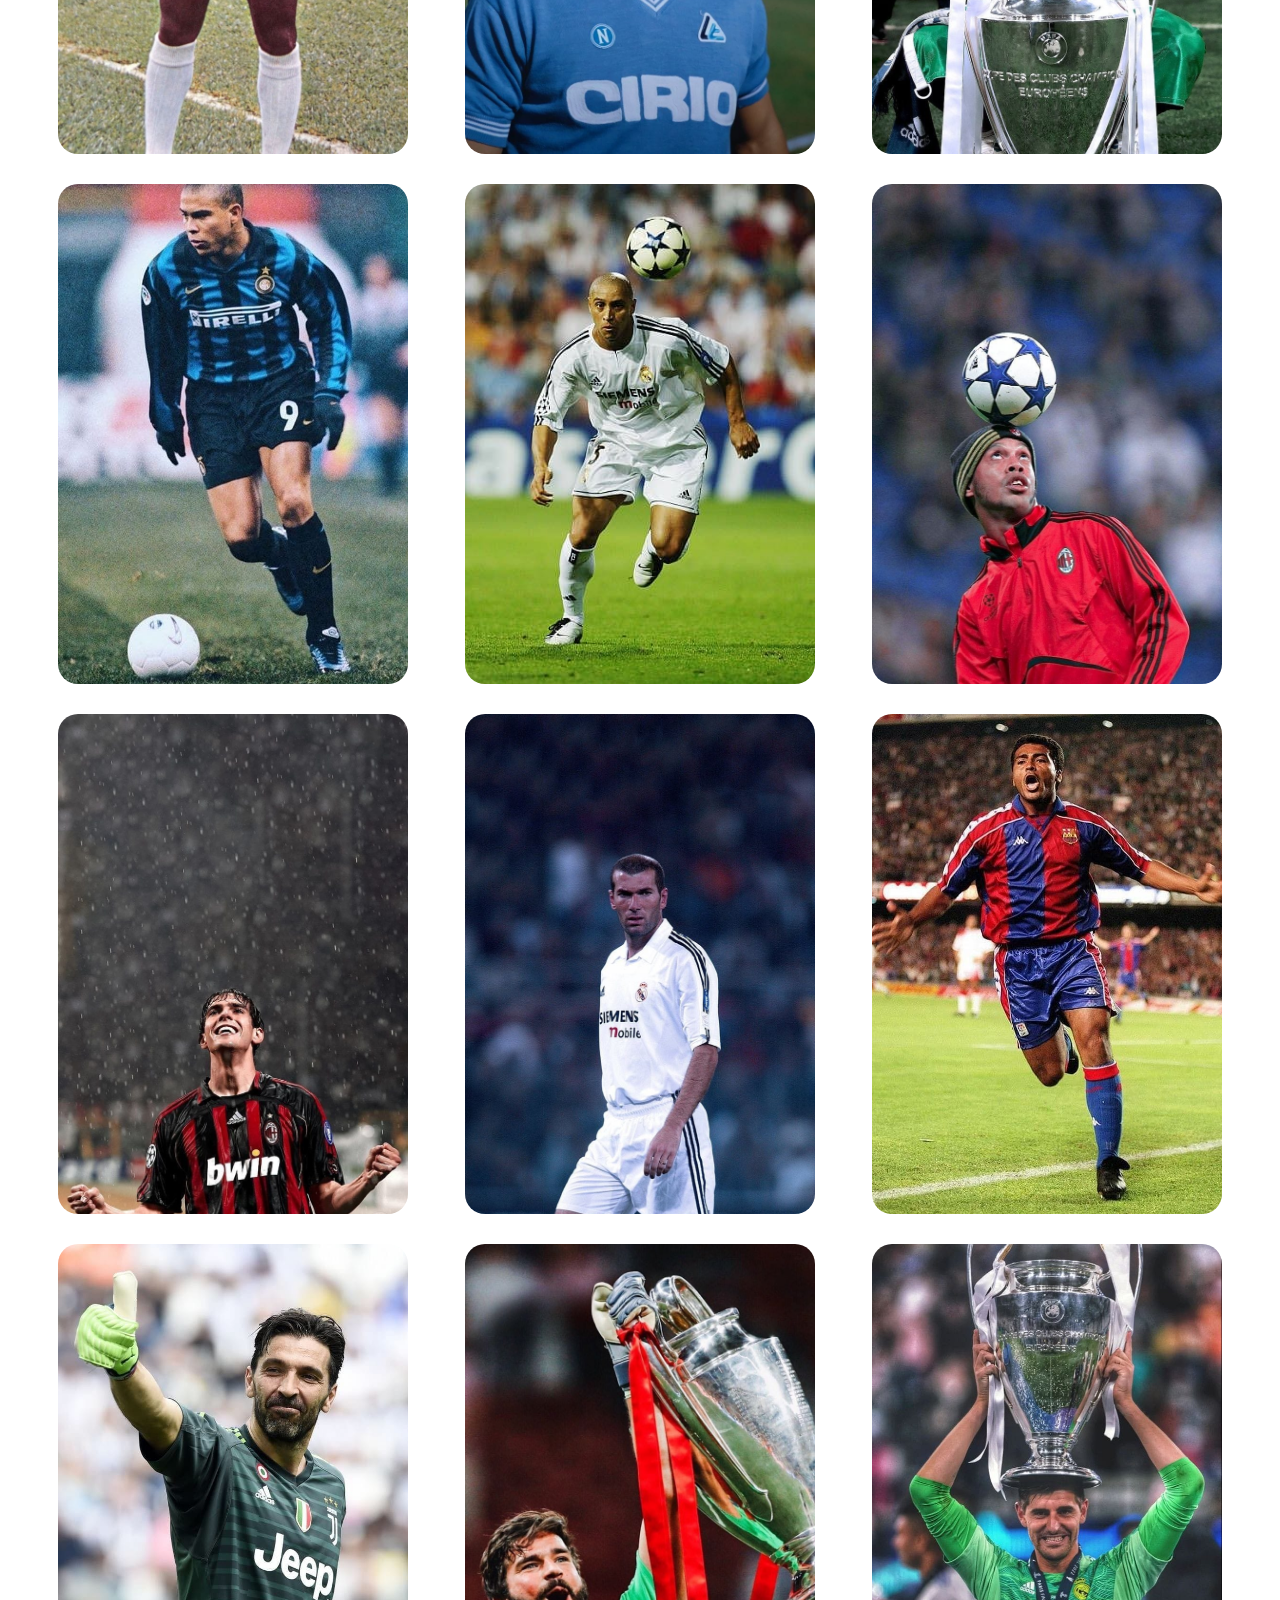
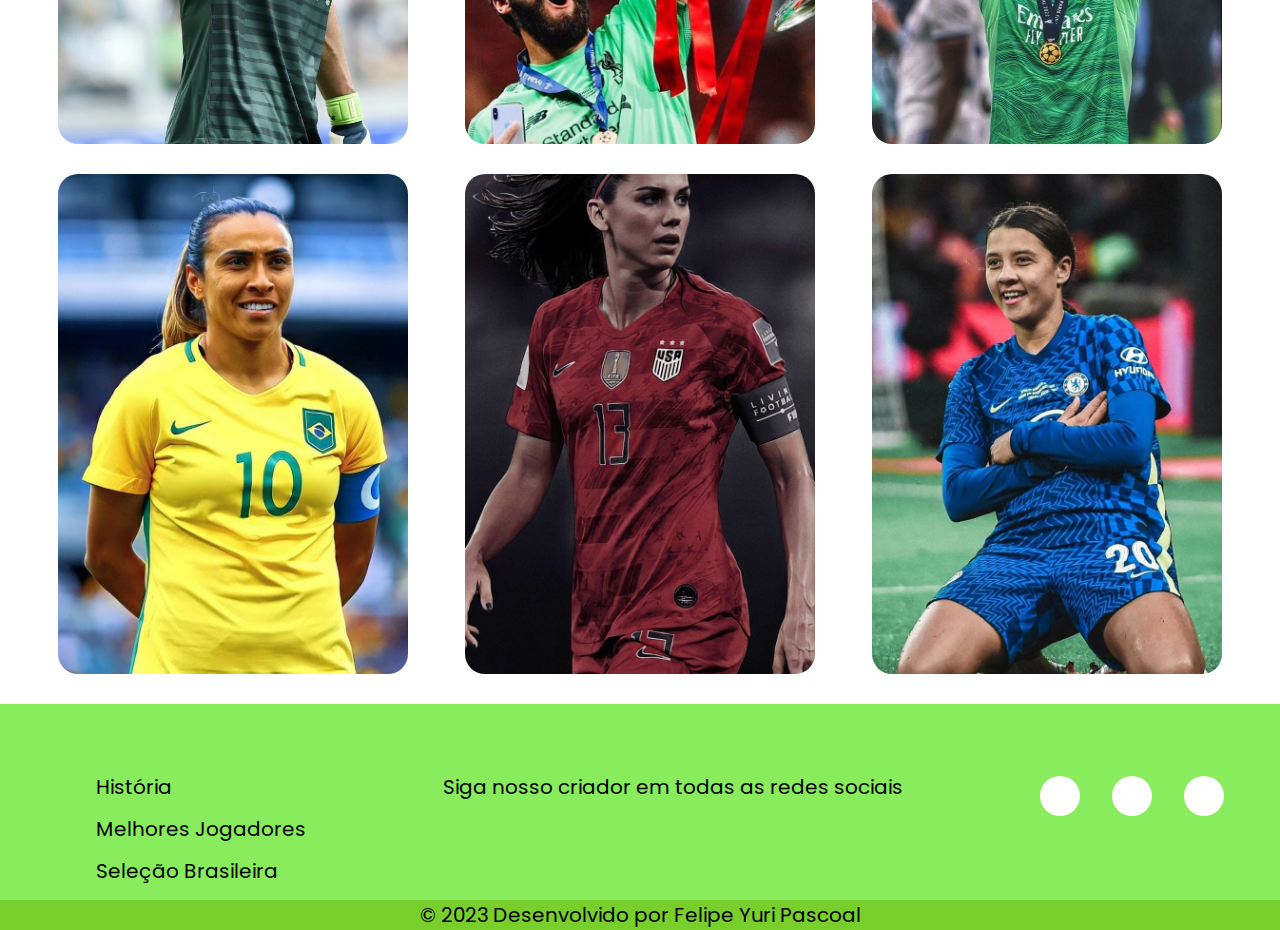
<file: melhores_jogadores.html>
<!DOCTYPE html>
<html>

    <head>
        <title>Melhores Jogadores</title>
        <meta charset="utf-8">
        <meta name="viewport" content="width=device-width, initial-scale=1.0">
        <link rel="stylesheet" href="assets/css/estilo_menu.css">
        <link rel="stylesheet" href="assets/css/estilo_body_pag02.css">
        <link rel="stylesheet" href="https://cdnjs.cloudflare.com/ajax/libs/font-awesome/6.4.0/css/all.min.css" integrity="sha512-iecdLmaskl7CVkqkXNQ/ZH/XLlvWZOJyj7Yy7tcenmpD1ypASozpmT/E0iPtmFIB46ZmdtAc9eNBvH0H/ZpiBw==" crossorigin="anonymous" referrerpolicy="no-referrer" />
        <link rel="stylesheet" href="assets/css/estilo_footer.css">
        <script src="assets/js/menu.js" defer></script>
        <script src="assets/js/jquery-3.7.0.js"></script>
        <script src="assets/js/card.js" defer></script>
    </head>

    <body>
        <header>
            <div class="navbar">
                <div class="navbar_logo">
                    <img src="assets/img/logo.png">
                </div>

                <a href="#" class="navbar_button">
                    <span class="bar" id="top"></span>
                    <span class="bar" id="center"></span>
                    <span class="bar" id="botton"></span>
                </a>

                <div class="navbar_links">
                    <ul>
                        <li><a href="index.html">História</a></li>
                        <li><a href="melhores_jogadores.html">Melhores Jogadores</a></li>
                        <li><a href="">Seleção Brasileira</a></li>
                    </ul>
                </div>
            </div>
        </header>

        <main>
            <div class="container">
                <div class="card">
                    <div class="flip">
                        <div class="front">
                            <div class="background_image">
                                <img src="assets/img/card_01.png" alt="Imagem de fundo card">
                            </div>
                        </div>
                        <div class="back">
                            <h2>Cristiano Ronaldo</h2>
                            <div class="text">
                                <span class="stats">Idade</span>
                                <span class="stats">38</span>
                                <span class="stats">Jogos</span>
                                <span class="stats">1148</span>
                                <span class="stats">Títulos</span>
                                <span class="stats">32</span>
                                <span class="stats">Gols</span>
                                <span class="stats">820</span>
                            </div>
                        </div>
                    </div>
                </div>

                <div class="card">
                    <div class="flip">
                        <div class="front">
                            <div class="background_image">
                                <img src="assets/img/card_02.png" alt="Imagem de fundo card">
                            </div>
                        </div>
                        <div class="back">
                            <h2>Neymar Júnior</h2>
                            <div class="text">
                                <span class="stats">Idade</span>
                                <span class="stats">31</span>
                                <span class="stats">Jogos</span>
                                <span class="stats">704</span>
                                <span class="stats">Títulos</span>
                                <span class="stats">28</span>
                                <span class="stats">Gols</span>
                                <span class="stats">436</span>
                            </div>
                        </div>
                    </div>
                </div>

                <div class="card">
                    <div class="flip">
                        <div class="front">
                            <div class="background_image">
                                <img src="assets/img/card_03.png" alt="Imagem de fundo card">
                            </div>
                        </div>
                        <div class="back">
                            <h2>Lionel Messi</h2>
                            <div class="text">
                                <span class="stats">Idade</span>
                                <span class="stats">35</span>
                                <span class="stats">Jogos</span>
                                <span class="stats">1028</span>
                                <span class="stats">Títulos</span>
                                <span class="stats">41</span>
                                <span class="stats">Gols</span>
                                <span class="stats">807</span>
                            </div>
                        </div>
                    </div>
                </div>
            </div>
                  
            <div class="container">
                <div class="card">
                    <div class="flip">
                        <div class="front">
                            <div class="background_image">
                                <img src="assets/img/card_04.jpeg" alt="Imagem de fundo card">
                            </div>
                        </div>
                        <div class="back">
                            <h2>Erling Haaland</h2>
                            <div class="text">
                                <span class="stats">Idade</span>
                                <span class="stats">23</span>
                                <span class="stats">Jogos</span>
                                <span class="stats">255</span>
                                <span class="stats">Títulos</span>
                                <span class="stats">6</span>
                                <span class="stats">Gols</span>
                                <span class="stats">208</span>
                            </div>
                        </div>
                    </div>
                </div>

                <div class="card">
                    <div class="flip">
                        <div class="front">
                            <div class="background_image">
                                <img src="assets/img/card_05.jpeg" alt="Imagem de fundo card">
                            </div>
                        </div>
                        <div class="back">
                            <h2>Kylian Mbappé</h2>
                            <div class="text">
                                <span class="stats">Idade</span>
                                <span class="stats">25</span>
                                <span class="stats">Jogos</span>
                                <span class="stats">348</span>
                                <span class="stats">Títulos</span>
                                <span class="stats">15</span>
                                <span class="stats">Gols</span>
                                <span class="stats">279</span>
                            </div>
                        </div>
                    </div>
                </div>

                <div class="card">
                    <div class="flip">
                        <div class="front">
                            <div class="background_image">
                                <img src="assets/img/card_06.jpeg" alt="Imagem de fundo card">
                            </div>
                        </div>
                        <div class="back">
                            <h2>Vinícius Júnior</h2>
                            <div class="text">
                                <span class="stats">Idade</span>
                                <span class="stats">22</span>
                                <span class="stats">Jogos</span>
                                <span class="stats">316</span>
                                <span class="stats">Títulos</span>
                                <span class="stats">8</span>
                                <span class="stats">Gols</span>
                                <span class="stats">74</span>
                            </div>
                        </div>
                    </div>
                </div>
            </div>

            <div class="container">
                <div class="card">
                    <div class="flip">
                        <div class="front">
                            <div class="background_image">
                                <img src="assets/img/card_07.jpeg" alt="Imagem de fundo card">
                            </div>
                        </div>
                        <div class="back">
                            <h2>Pelé</h2>
                            <div class="text">
                                <span class="stats">Idade</span>
                                <span class="stats">1940 - 2022</span>
                                <span class="stats">Jogos</span>
                                <span class="stats">1393</span>
                                <span class="stats">Títulos</span>
                                <span class="stats">36</span>
                                <span class="stats">Gols</span>
                                <span class="stats">1283</span>
                            </div>
                        </div>
                    </div>
                </div>

                <div class="card">
                    <div class="flip">
                        <div class="front">
                            <div class="background_image">
                                <img src="assets/img/card_08.jpeg" alt="Imagem de fundo card">
                            </div>
                        </div>
                        <div class="back">
                            <h2>Diego Maradona</h2>
                            <div class="text">
                                <span class="stats">Idade</span>
                                <span class="stats">1960 - 2020</span>
                                <span class="stats">Jogos</span>
                                <span class="stats">491</span>
                                <span class="stats">Títulos</span>
                                <span class="stats">19</span>
                                <span class="stats">Gols</span>
                                <span class="stats">312</span>
                            </div>
                        </div>
                    </div>
                </div>

                <div class="card">
                    <div class="flip">
                        <div class="front">
                            <div class="background_image">
                                <img src="assets/img/card_09.jpeg" alt="Imagem de fundo card">
                            </div>
                        </div>
                        <div class="back">
                            <h2>Sérgio Ramos</h2>
                            <div class="text">
                                <span class="stats">Idade</span>
                                <span class="stats">37</span>
                                <span class="stats">Jogos</span>
                                <span class="stats">778</span>
                                <span class="stats">Títulos</span>
                                <span class="stats">30</span>
                                <span class="stats">Gols</span>
                                <span class="stats">116</span>
                            </div>
                        </div>
                    </div>
                </div>
            </div>

            <div class="container">
                <div class="card">
                    <div class="flip">
                        <div class="front">
                            <div class="background_image">
                                <img src="assets/img/card_10.jpeg" alt="Imagem de fundo card">
                            </div>
                        </div>
                        <div class="back">
                            <h2>Ronaldo Nazário</h2>
                            <div class="text">
                                <span class="stats">Idade</span>
                                <span class="stats">46</span>
                                <span class="stats">Jogos</span>
                                <span class="stats">518</span>
                                <span class="stats">Títulos</span>
                                <span class="stats">19</span>
                                <span class="stats">Gols</span>
                                <span class="stats">352</span>
                            </div>
                        </div>
                    </div>
                </div>

                <div class="card">
                    <div class="flip">
                        <div class="front">
                            <div class="background_image">
                                <img src="assets/img/card_11.jpeg" alt="Imagem de fundo card">
                            </div>
                        </div>
                        <div class="back">
                            <h2>Roberto Carlos</h2>
                            <div class="text">
                                <span class="stats">Idade</span>
                                <span class="stats">50</span>
                                <span class="stats">Jogos</span>
                                <span class="stats">1116</span>
                                <span class="stats">Títulos</span>
                                <span class="stats">24</span>
                                <span class="stats">Gols</span>
                                <span class="stats">127</span>
                            </div>
                        </div>
                    </div>
                </div>

                <div class="card">
                    <div class="flip">
                        <div class="front">
                            <div class="background_image">
                                <img src="assets/img/card_12.jpeg" alt="Imagem de fundo card">
                            </div>
                        </div>
                        <div class="back">
                            <h2>Ronaldinho Gaúcho</h2>
                            <div class="text">
                                <span class="stats">Idade</span>
                                <span class="stats">43</span>
                                <span class="stats">Jogos</span>
                                <span class="stats">678</span>
                                <span class="stats">Títulos</span>
                                <span class="stats">21</span>
                                <span class="stats">Gols</span>
                                <span class="stats">280</span>
                            </div>
                        </div>
                    </div>
                </div>
            </div>
                   
            <div class="container">
                <div class="card">
                    <div class="flip">
                        <div class="front">
                            <div class="background_image">
                                <img src="assets/img/card_13.jpeg" alt="Imagem de fundo card">
                            </div>
                        </div>
                        <div class="back">
                            <h2>Kaka</h2>
                            <div class="text">
                                <span class="stats">Idade</span>
                                <span class="stats">41</span>
                                <span class="stats">Jogos</span>
                                <span class="stats">650</span>
                                <span class="stats">Títulos</span>
                                <span class="stats">22</span>
                                <span class="stats">Gols</span>
                                <span class="stats">250</span>
                            </div>
                        </div>
                    </div>
                </div>

                <div class="card">
                    <div class="flip">
                        <div class="front">
                            <div class="background_image">
                                <img src="assets/img/card_14.jpeg" alt="Imagem de fundo card">
                            </div>
                        </div>
                        <div class="back">
                            <h2>Zinédine Zidane</h2>
                            <div class="text">
                                <span class="stats">Idade</span>
                                <span class="stats">51</span>
                                <span class="stats">Jogos</span>
                                <span class="stats">789</span>
                                <span class="stats">Títulos</span>
                                <span class="stats">16</span>
                                <span class="stats">Gols</span>
                                <span class="stats">159</span>
                            </div>
                        </div>
                    </div>
                </div>

                <div class="card">
                    <div class="flip">
                        <div class="front">
                            <div class="background_image">
                                <img src="assets/img/card_15.jpeg" alt="Imagem de fundo card">
                            </div>
                        </div>
                        <div class="back">
                            <h2>Romário</h2>
                            <div class="text">
                                <span class="stats">Idade</span>
                                <span class="stats">57</span>
                                <span class="stats">Jogos</span>
                                <span class="stats">734</span>
                                <span class="stats">Títulos</span>
                                <span class="stats">16</span>
                                <span class="stats">Gols</span>
                                <span class="stats">772</span>
                            </div>
                        </div>
                    </div>
                </div>
            </div>

            <div class="container">
                <div class="card">
                    <div class="flip">
                        <div class="front">
                            <div class="background_image">
                                <img src="assets/img/card_16.jpeg" alt="Imagem de fundo card">
                            </div>
                        </div>
                        <div class="back">
                            <h2>Gianluigi Buffon</h2>
                            <div class="text">
                                <span class="stats">Idade</span>
                                <span class="stats">45</span>
                                <span class="stats">Jogos</span>
                                <span class="stats">1127</span>
                                <span class="stats">Títulos</span>
                                <span class="stats">21</span>
                            </div>
                        </div>
                    </div>
                </div>

                <div class="card">
                    <div class="flip">
                        <div class="front">
                            <div class="background_image">
                                <img src="assets/img/card_17.jpeg" alt="Imagem de fundo card">
                            </div>
                        </div>
                        <div class="back">
                            <h2>Alisson Becker</h2>
                            <div class="text">
                                <span class="stats">Idade</span>
                                <span class="stats">30</span>
                                <span class="stats">Jogos</span>
                                <span class="stats">396</span>
                                <span class="stats">Títulos</span>
                                <span class="stats">7</span>
                            </div>
                        </div>
                    </div>
                </div>

                <div class="card">
                    <div class="flip">
                        <div class="front">
                            <div class="background_image">
                                <img src="assets/img/card_18.jpeg" alt="Imagem de fundo card">
                            </div>
                        </div>
                        <div class="back">
                            <h2>Thibaut Courtois</h2>
                            <div class="text">
                                <span class="stats">Idade</span>
                                <span class="stats">31</span>
                                <span class="stats">Jogos</span>
                                <span class="stats">540</span>
                                <span class="stats">Títulos</span>
                                <span class="stats">14</span>
                            </div>
                        </div>
                    </div>
                </div>
            </div>

            <div class="container">
                <div class="card">
                    <div class="flip">
                        <div class="front">
                            <div class="background_image">
                                <img src="assets/img/card_19.jpeg" alt="Imagem de fundo card">
                            </div>
                        </div>
                        <div class="back">
                            <h2>Marta</h2>
                            <div class="text">
                                <span class="stats">Idade</span>
                                <span class="stats">37</span>
                                <span class="stats">Jogos</span>
                                <span class="stats">483</span>
                                <span class="stats">Títulos</span>
                                <span class="stats">27</span>
                                <span class="stats">Gols</span>
                                <span class="stats">293</span>
                            </div>
                        </div>
                    </div>
                </div>

                <div class="card">
                    <div class="flip">
                        <div class="front">
                            <div class="background_image">
                                <img src="assets/img/card_20.jpeg" alt="Imagem de fundo card">
                            </div>
                        </div>
                        <div class="back">
                            <h2>Alex Morgan</h2>
                            <div class="text">
                                <span class="stats">Idade</span>
                                <span class="stats">34</span>
                                <span class="stats">Jogos</span>
                                <span class="stats">375</span>
                                <span class="stats">Títulos</span>
                                <span class="stats">20</span>
                                <span class="stats">Gols</span>
                                <span class="stats">205</span>
                            </div>
                        </div>
                    </div>
                </div>

                <div class="card">
                    <div class="flip">
                        <div class="front">
                            <div class="background_image">
                                <img src="assets/img/card_21.jpeg" alt="Imagem de fundo card">
                            </div>
                        </div>
                        <div class="back">
                            <h2>Sam Kerr</h2>
                            <div class="text">
                                <span class="stats">Idade</span>
                                <span class="stats">29</span>
                                <span class="stats">Jogos</span>
                                <span class="stats">297</span>
                                <span class="stats">Títulos</span>
                                <span class="stats">7</span>
                                <span class="stats">Gols</span>
                                <span class="stats">210</span>
                            </div>
                        </div>
                    </div>
                </div>
            </div>
        </main>

        <footer>
            <div class="footer_content">
                <div class="footer-menu">
                    <ul class="footer_list">
                        <li class="footer_item">
                            <a href="index.html" class="footer_menu">História</a>
                        </li>
                        <li class="footer_item">
                            <a href="melhores_jogadores.html" class="footer_menu">Melhores Jogadores</a>
                        </li>
                        <li class="footer_item">
                            <a href="#" class="footer_menu">Seleção Brasileira</a>
                        </li>
                    </ul>
                </div>

                <div id="message">
                    <p>Siga nosso criador em todas as redes sociais</p>
                </div>

                <div id="footer_social_media">
                    <a href="https://www.instagram.com/fepascoal_/" class="footer_link" target="_blank">
                        <i class="fa-brands fa-instagram"></i>
                    </a>

                    <a href="https://www.linkedin.com/in/felipe-pascoal-6415b020b/" class="footer_link" target="_blank">
                        <i class="fa-brands fa-linkedin"></i>
                    </a>

                    <a href="https://github.com/fepascoal" class="footer_link" target="_blank">
                        <i class="fa-brands fa-github"></i>
                    </a>
                </div>
            </div>

            <div id="footer_copyright">
                &#169
                2023 Desenvolvido por Felipe Yuri Pascoal
            </div>
        </footer>   
    </body>
</html>
</file>
<file: assets/css/estilo_menu.css>
@import url('https://fonts.googleapis.com/css2?family=Montserrat:wght@400;700&display=swap');

:root{
    --bg_navbar: #88EC5C;
    --c_font: #000000;
    --c_hover: #78CF2B;
    --c_hover_text: #ffffff;
    --c_bar: #000000;
}

body{
    margin: 0px;
    padding: 0px;
    font-family: 'Montserrat', sans-serif;
}

.navbar{
    display: flex;
    justify-content: space-between;
    align-items: center;
    background-color: var(--bg_navbar);
    color: var(--c_font);
}

.nav_logo{
    margin: 0.5rem;
}

.navbar_links ul{
    margin-right: 10px;
    padding: 0px;
    display: flex;
}

.navbar_links li{
    list-style-type: none;
}

.navbar_links a{
    text-decoration: none;
    color: var(--c_font);
    padding: 1rem;
    display: block;
    transition: 0.5s;
}

.navbar_links a:hover{
    background-color: var(--c_hover);
    color: var(--c_hover_text);
    transition: 0.5s;
    padding: 1.3rem;
}

.navbar_button{
    position: absolute;
    top: 0.75rem;
    right: 1rem;
    display: none;
    flex-direction: column;
    justify-content: space-between;
    width: 30px;
    height: 21px;
}

.navbar_button .bar{
    height: 3px;
    width: 100%;
    background-color: var(--c_bar);
    border-radius: 10px;
    transition: 0.6s;
}

@media(max-width: 768px){

    .navbar_button{
        display: flex;
    }

    .navbar_links{
        display: none;
        width: 100%;
    }

    .navbar{
        flex-direction: column;
        align-items: flex-start;
    }

    .navbar_links ul{
        flex-direction: column;
        width: 100%;
    }

    .navbar_links li{
        text-align: center;
    }

    .navbar_links li a{
        padding: 1rem 1rem;
    }

    .navbar_links.active{
        display: flex;
    }

    .navbar_links.active a{
        text-align: center;
    }

    #top, #botton{
        transform-origin: left;
    }

    .navbar.active .navbar_button #top{
        transform: rotate(37deg);
        transition: 0.6s;
    }

    .navbar.active .navbar_button #center{
        opacity: 0;
        transition: 0.6s;
    }

    .navbar.active .navbar_button #botton{
        transform: rotate(-37deg);
        transition: 0.6s;
    }

}

@media(max-width: 650px) {
    .navbar_logo img{
        width: 320px;
    }
}
</file>
<file: assets/css/estilo_body_index.css>
@import url('https://fonts.googleapis.com/css2?family=Montserrat:wght@400;700&display=swap');
@import url('https://fonts.googleapis.com/css2?family=Poppins:wght@200&display=swap');

body{
    padding: 0;
    margin: 0;
}


.container_header{
    display: flex;
}

.container_01{
    background-color: #88EC5C;
    height: 600px;
    display: flex;
    justify-content: center;
}

.introd h1{
    margin: 0;
    font-size: 140px;
    font-family: 'Montserrat', sans-serif;
}

.img_bg img{
    width: 100%;
}

h1{
    text-align: center;
    font-size: 80px;
}

.container_tit_white{
    font-family: 'Montserrat', sans-serif;
    height: 800px;
    display: flex;
    justify-content: center;
    align-items: center;
}

.container_content01{
    display: flex;
    flex-direction: column;
}


.text_hor{
    font-family: 'Poppins', sans-serif;
    font-size: 30px;
    margin-bottom: 50px;
    text-align: justify;
    padding: 40px;
}

.img_ing{
    display: flex;
    justify-content: center;
    align-items: center;
}

.container_tit_green01{
    font-family: 'Montserrat', sans-serif;
    height: 800px;
    display: flex;
    justify-content: center;
    align-items: center;
    background-color: #78CF2B;
}

.container_content_green01{
    display: flex;
    justify-content: center;
    align-items: center;
    background-color: #78CF2B;
    padding-bottom: 25px;
}    

.img_copa{
    display: flex;
    justify-content: center;
    align-items: center;
}

.text_ver{
    font-family: 'Poppins', sans-serif;
    font-size: 30px;
    text-align: justify;
    padding: 40px;
}

.container_content_text_img{
    display: flex;
    justify-content: center;
    align-items: center;
}

.container_tit_green02{
    font-family: 'Montserrat', sans-serif;
    height: 800px;
    display: flex;
    justify-content: center;
    align-items: center;
    background-color: #88EC5C;
}

.container_content_white{
    display: flex;
    justify-content: center;
    align-items: center;
    background-color: #fff;
}

.img_copa{
   height: 750px;
}

.tabela_campeoes{
    background-color: #88EC5C;
    height: 1800px;
}

.tab_camp{
    display: flex;
    justify-content: center;
    align-items: center;
}

.tab_camp table{
    margin-top: 70px;
    font-family:'Poppins', sans-serif;
    font-size: 25px;
}

table, td, th{
    padding: 10px;
    border: 1px solid black;
    border-collapse: collapse;
}

table{
    width: 100vh;
    box-shadow: 20px 30px 20px 0px rgba(0, 0, 0, 0.5);
    margin-bottom: 50px;
}

th{
    background-color: #78CF2B;
}

tr:hover{
    background-color: #78CF2B;
}

.text-button{
    display: flex;
    flex-direction: column;
    justify-content: center;
    align-items: center;
}

.text_btt{
    font-family:'Poppins', sans-serif;
    font-size: 25px;
}

.btt{
    display: flex;
    position: relative;
    width: 150px;
    height: 55px;
    border-radius: 7px;
    overflow: hidden;   
    align-items: center;
    justify-content: center; 
}

.btt::before{
    content: "";
    position: absolute;
    width: 200px;
    height: 200px;
    background: conic-gradient(#77ff00, #3f552c);
    animation: efeito 1.3s ease infinite;
    transition: 1s ease;
}

@keyframes efeito{
    100%{
        transform: rotate(360deg);
    }
}

.text-button:hover .btn::before{
    background: #77fe00;
}

#btt_selecao{
    position: absolute;
    z-index: 1;
    display: block;
    width: 147px;
    height: 52px;
    background: #78CF2B;
    text-align: center;
    line-height: 52px;
    border-radius: 6px;
    text-decoration: none;
    color: #000000;
    letter-spacing: 1px;
}

.img_torcida{
    display: flex;
    justify-content: center;
    align-items: center;
    margin-top: 15px;
}

.img_fut_brasil img{
    padding: 30px;
    border-radius: 50px;
}

.img_fut_brasil p{
    text-align: center;
    margin-top: 0;
}

.bg_fut_fem{
    display: flex;
    justify-content: center;
    align-items: center;
    background-color: #f8b4ac;
}

.container_tit_green03{
    font-family: 'Montserrat', sans-serif;
    height: 800px;
    display: flex;
    justify-content: center;
    align-items: center;
    background-color: #f8b4ac;
}



@media(max-width: 1260px) {
    .introd h1{
        font-size: 120px;
    }   

    .container_content_green01{
        flex-direction: column;
    }

    .bg_fut_fem img{
        padding-top: 50px;
        width: 100%;
    }

    .img_fut_fem img{
        padding-bottom: 50px;
    }

    h1{
        font-size: 60px;
    }

}

@media(max-width: 1024px) {
    .introd h1{
        font-size: 100px;
    }

    h1{
        font-size: 50px;
    }

    .container_01{
        height: 500px;
    }

    .container_content_text_img{
        flex-direction: column;
    }

    table{
        width: 60vh;
    }

    .tabela_campeoes{
        height: 1950px;
    }

}

@media(max-width: 768px) {
    .introd h1{
        font-size: 80px;
    }

    h1{
        font-size: 45px;
    }

    .text_hor p{
        font-size: 25px;
    }

    .text_ver p{
        font-size: 25px;
    }

    .text_btt p{
        font-size: 20px;
    }

    table{
        width: 40vh;
    }

     .tabela_campeoes{
        height: 2050px;
    }

}

@media(max-width: 650px) {
    
    .introd h1{
        font-size: 60px;
    }

    h1{
        font-size: 35px;
    }

    .text_hor p{
        font-size: 18px;
    }

    .text_ver p{
        font-size: 18px;
    }

    .text_btt p{
        font-size: 18px;
        padding-left: 25px;
    }

    .img_copa img{
        width: 525px;
    }

    table{
        width: 50%;
    }

    .tab_camp table{
        font-size: 18px;
    }

    .tabela_campeoes{
        height: 1650px;
    }

    .img_ing img{
        width: 100%;
    }

    .img_pop img{
        width: 100%;
    }

    .img_copa img{
        width: 100%;
    }

    .img_fut_brasil img{
        width: 250px;
    }

    .img_fut_fem img{
        width: 100%;
    }

    .img_torcida img{
        width: 100%;
    }

    .text_hor{
        margin-bottom: 100px;
        padding: 20px;

    }
}

@media(max-width: 550px) {

    .container_01{
        height: 300px;
    }

    h1{
        font-size: 30px;
    }

    .introd h1{
        font-size: 45px
    }

    h1{
        font-size: 25px;
    }

    .text_hor p{
        font-size: 15px;
    }

    .text_ver p{
        font-size: 15px;
    }

    .text_btt p{
        font-size: 15px;
    }
}
</file>
<file: assets/css/estilo_footer.css>
@import url('https://fonts.googleapis.com/css2?family=Poppins:wght@200&display=swap');

footer{
    font-family:'Poppins', sans-serif;
    box-sizing: border-box;
    width: 100%;
    font-size: 20px;
}

.footer_menu{
    text-decoration: none;
    color: #000;
    transition: 0.5s;
}

.footer_menu:hover{
    background-color: #78CF2B;
    color: #ffffff;
    transition: 0.5s;
    padding: 0.5rem;
}

.footer_content{
    background-color: #88EC5C;
    display: flex;
    justify-content: space-between;
    height: 100px;
    padding: 3rem 3.5rem;
}

.footer_list{
    margin-bottom: 0.75rem;
}

.footer_list{
    display: flex;
    flex-direction: column;
    gap: 0.75rem;
    list-style: none;
}

.footer_list .footer_link{
    color: #000;
}

#footer_social_media{
    display: flex;
    justify-content: center;
    text-align: center;
    gap: 2rem;
    margin-top: 1.5rem;
}

#footer_social_media .footer_link{
    display: flex;
    justify-content: center;
    align-items: center;
    height: 2.5rem;
    width: 2.5rem; 
    color: #000;
    border-radius: 50%;
    transition: all 0.5s;
}

#footer_social_media .footer_link i{
    font-size: 1.35rem;
}

.footer_link{
    background-color: #fff;
    text-decoration: none;
}

#footer_social_media .footer_link:hover{
    transition: 0.5s;
}


#footer_social_media .footer_link:hover{
    background-color: #78CF2B;
    color: #ffffff;
    transition: 0.5s;
    padding: 0.3rem;
}

#footer_copyright{
    display: flex;
    justify-content: center;
    background-color: #78CF2B;
}

@media(max-width: 1024px){
    .footer_content{
        font-size: 17px;
        height: 115px;
    }

    #footer_copyright{
        font-size: 17px;
    }
}


@media(max-width: 768px){
    .footer_content{
        font-size: 15px;
        flex-direction: column;
        justify-content: center;
        align-items: center;
        padding: 2px;
        padding-bottom: 50px;
        height: 230px;
        padding-top: 45px;
    }

    #footer_copyright{
        font-size: 15px;
    }
}

@media(max-width: 450px){

    .footer_content{
        font-size: 13px;
    }

    #footer_copyright{
        font-size: 13px;
    }
}
</file>
<file: assets/css/estilo_body_pag02.css>
:root{
    --bg_back: #88EC5C;
    --color_back: #000000;
}

body{
    margin: 0;
    padding: 0;
    box-sizing: border-box;
}

.container{
    margin: 30px;
    display: flex;
    justify-content: space-around;
    flex-wrap: wrap;
}

.card{
    position: relative;
    width: 100%;
    max-width: 350px;
    height: 500px;
    perspective: 1250px;
}

.flip{
    position: relative;
    width: 100%;
    height: 100%;
    cursor: pointer;
    transform-style: preserve-3d;
    transition: 0.5s;
}

.card:hover .flip{
    transform: rotateY(180deg);
}

.front, .back{
    position: absolute;
    top: 0;
    left: 0;
    width: 100%;
    height: 100%;
    border-radius: 20px;
    backface-visibility: hidden;
}

.front{
    background-color: transparent;
}

.back{
    background-color: var(--bg_back);
    color: var(--color_back);
    transform: rotateY(180deg);
}

.back h2{
    margin-bottom: 10px;
}

.front .background_image{
    position: absolute;
    top: 0;
    left: 0;
    width: 100%;
    height: 100%;
    overflow: hidden;
    border-radius: 20px;
}

.front .background_image img{
    width: 100%;
    height: 100%;
    object-fit: cover;
}

.back h2{
    display: flex;
    justify-content: center;
    align-items: center;
}

.text{
    display: flex;
    justify-content: center;
    align-items: center;
    flex-direction: column;
    padding: 10px;
}

.stats{
    padding: 10px;
}

@media (hover: none) {
    .card.active .flip {
        transform: rotateY(180deg);
    }
}

@media(max-width: 1134px){
    .card{
        padding: 15px;
    }
}

@media(max-width: 340px){
    .back h2{
        font-size: 20px;
    }
}
</file>
